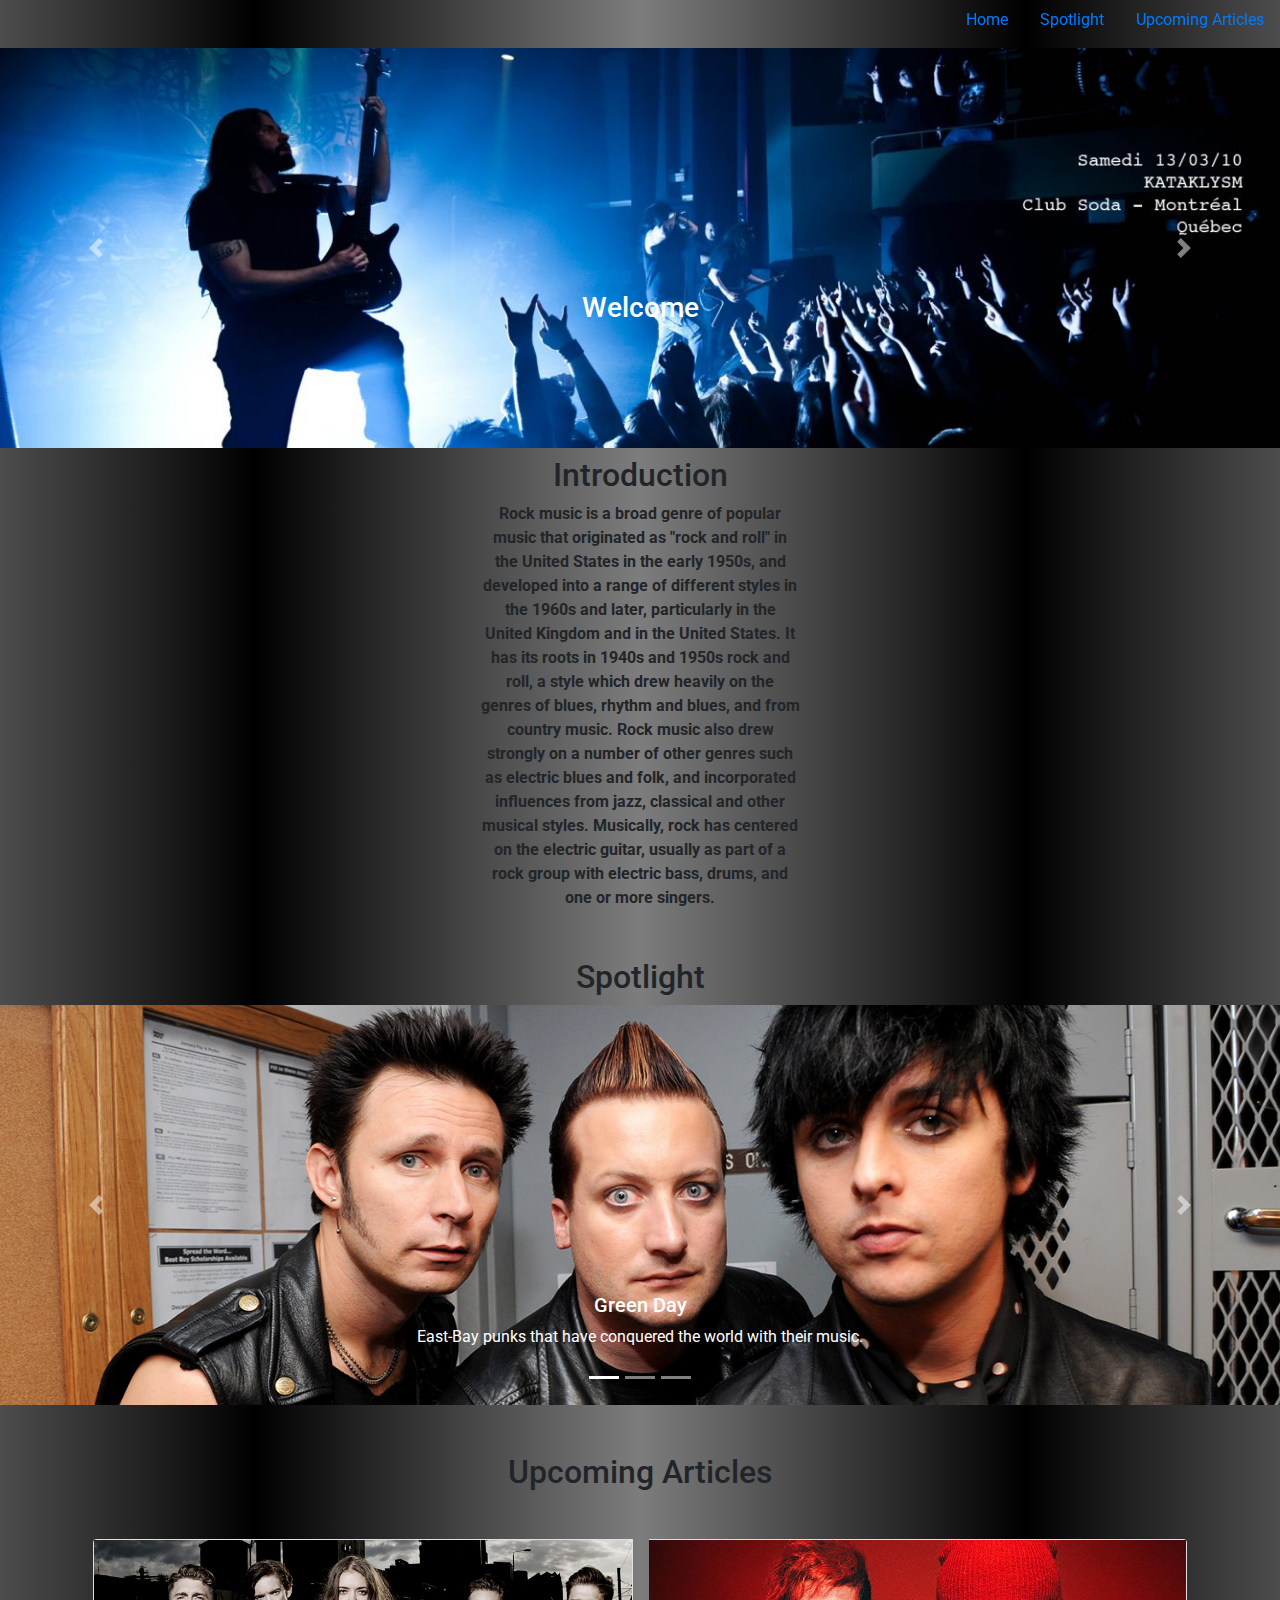
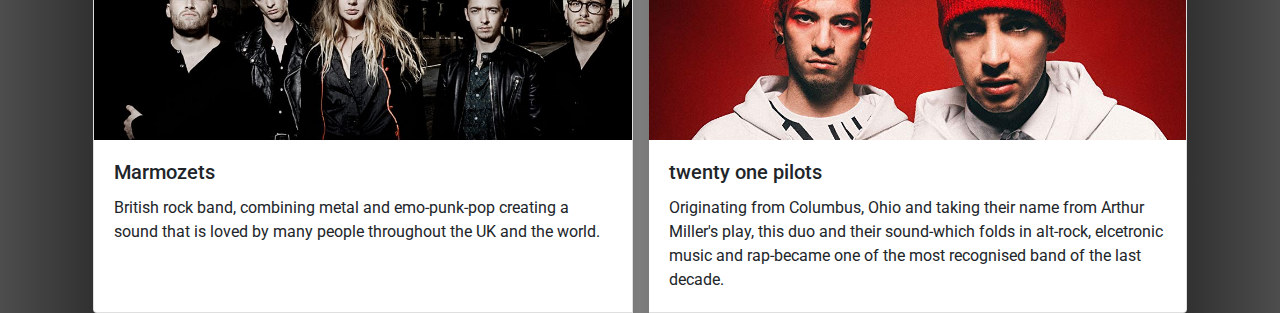
<file: index.html>
<!DOCTYPE html>
<html lang="en">

<head>
    <meta charset="UTF-8">
    <title>Music</title>
    <link rel="stylesheet" href="https://stackpath.bootstrapcdn.com/bootstrap/4.3.1/css/bootstrap.min.css" integrity="sha384-ggOyR0iXCbMQv3Xipma34MD+dH/1fQ784/j6cY/iJTQUOhcWr7x9JvoRxT2MZw1T" crossorigin="anonymous">
    <link rel="stylesheet" href="style.css">
</head>

<body class="body_Main">
    <nav>
        <ul class="nav justify-content-end fixed-top">
            <li class="nav-item"> <a class="nav-link active" href="#carouselExampleFade">Home</a> </li>
            <li class="nav-item"> <a class="nav-link" href="#Spotlight">Spotlight</a> </li>
            <li class="nav-item"> <a class="nav-link" href="#Other">Upcoming Articles</a> </li>
        </ul>
    </nav>
    <div id="carouselExampleFade" class="carousel slide carousel-fade mt-5" data-ride="carousel">
        <div class="carousel-inner">
            <div class="carousel-item active pic_top1">
                <div class="carousel-caption d-none d-md-block">
                    <h3 class="h3">Welcome</h3>
                </div>
            </div>
            <div class="carousel-item pic_top2">
                <div class="carousel-caption d-none d-md-block">
                    <h3 class="h3">Welcome</h3>
                </div>
            </div>
            <div class="carousel-item pic_top3">
                <div class="carousel-caption d-none d-md-block">
                    <h3 class="h3">Welcome</h3>
                </div>
            </div>
        </div>
        <a class="carousel-control-prev" href="#carouselExampleFade" role="button" data-slide="prev"> <span class="carousel-control-prev-icon" aria-hidden="true"></span> <span class="sr-only">Previous</span> </a>
        <a class="carousel-control-next" href="#carouselExampleFade" role="button" data-slide="next"> <span class="carousel-control-next-icon" aria-hidden="true"></span> <span class="sr-only">Next</span> </a>
    </div>
    <h2 class="text-center mt-2">Introduction</h2>
    <article>
        <p class="intro"> Rock music is a broad genre of popular music that originated as "rock and roll" in the United States in the early 1950s, and developed into a range of different styles in the 1960s and later, particularly in the United Kingdom and in the United States. It has its roots in 1940s and 1950s rock and roll, a style which drew heavily on the genres of blues, rhythm and blues, and from country music. Rock music also drew strongly on a number of other genres such as electric blues and folk, and incorporated influences from jazz, classical and other musical styles. Musically, rock has centered on the electric guitar, usually as part of a rock group with electric bass, drums, and one or more singers. </p>
    </article>
    <h2 id="Spotlight" class="text-center mt-5">Spotlight</h2>
    <div class="bd-example">
        <div id="carouselExampleCaptions" class="carousel slide" data-ride="carousel">
            <ol class="carousel-indicators">
                <li data-target="#carouselExampleCaptions" data-slide-to="0" class="active"></li>
                <li data-target="#carouselExampleCaptions" data-slide-to="1"></li>
                <li data-target="#carouselExampleCaptions" data-slide-to="2"></li>
            </ol>
            <div class="carousel-inner">
                <div class="carousel-item active GD_poster">
                    <div class="carousel-caption d-none d-md-block">
                        <h5><a class="text" href="GreenDay.html">Green Day</a></h5>
                        <p><a class="text" href="GreenDay.html">East-Bay punks that have conquered the world with their music.</a></p>
                    </div>
                </div>
                <div class="carousel-item bmth_poster">
                    <div class="carousel-caption d-none d-md-block">
                        <h5><a class="text" href="BMTH.html">Bring Me The Horizon </a></h5>
                        <p><a class="text" href="BMTH.html">British hard rock enthusiasts.</a></p>
                    </div>
                </div>
                <div class="carousel-item HU_poster">
                    <div class="carousel-caption d-none d-md-block">
                        <h5><a class="text" href="HU.html">Hollywood Undead </a></h5>
                        <p> <a class="text" href="HU.html">6 masked Californian men creating top-tier rap-rock music. </a></p>
                    </div>
                </div>
            </div>
            <a class="carousel-control-prev" href="#carouselExampleCaptions" role="button" data-slide="prev"> <span class="carousel-control-prev-icon" aria-hidden="true"></span> <span class="sr-only">Previous</span> </a>
            <a class="carousel-control-next" href="#carouselExampleCaptions" role="button" data-slide="next"> <span class="carousel-control-next-icon" aria-hidden="true"></span> <span class="sr-only">Next</span> </a>
        </div>
    </div>
    <h2 class="text-center mt-5">Upcoming Articles</h2>
    <div id="Other" class="container mt-5">
        <div class="card-group">
            <div class="card mx-2">
                <div class="card_pic1"></div>
                <div class="card-body">
                    <h5 class="card-title">Marmozets</h5>
                    <p class="card-text">British rock band, combining metal and emo-punk-pop creating a sound that is loved by many people throughout the UK and the world.</p>
                </div>
            </div>
            <div class="card mx-2">
                <div class="card_pic2"></div>
                <div class="card-body">
                    <h5 class="card-title">twenty one pilots</h5>
                    <p class="card-text">Originating from Columbus, Ohio and taking their name from Arthur Miller's play, this duo and their sound-which folds in alt-rock, elcetronic music and rap-became one of the most recognised band of the last decade.</p>
                </div>
            </div>
        </div>
    </div>
    <script src="https://code.jquery.com/jquery-3.2.1.slim.min.js" integrity="sha384-KJ3o2DKtIkvYIK3UENzmM7KCkRr/rE9/Qpg6aAZGJwFDMVNA/GpGFF93hXpG5KkN" crossorigin="anonymous"></script>
    <script src="https://cdnjs.cloudflare.com/ajax/libs/popper.js/1.12.9/umd/popper.min.js" integrity="sha384-ApNbgh9B+Y1QKtv3Rn7W3mgPxhU9K/ScQsAP7hUibX39j7fakFPskvXusvfa0b4Q" crossorigin="anonymous"></script>
    <script src="https://maxcdn.bootstrapcdn.com/bootstrap/4.0.0/js/bootstrap.min.js" integrity="sha384-JZR6Spejh4U02d8jOt6vLEHfe/JQGiRRSQQxSfFWpi1MquVdAyjUar5+76PVCmYl" crossorigin="anonymous"></script>
</body>

</html>
</file>
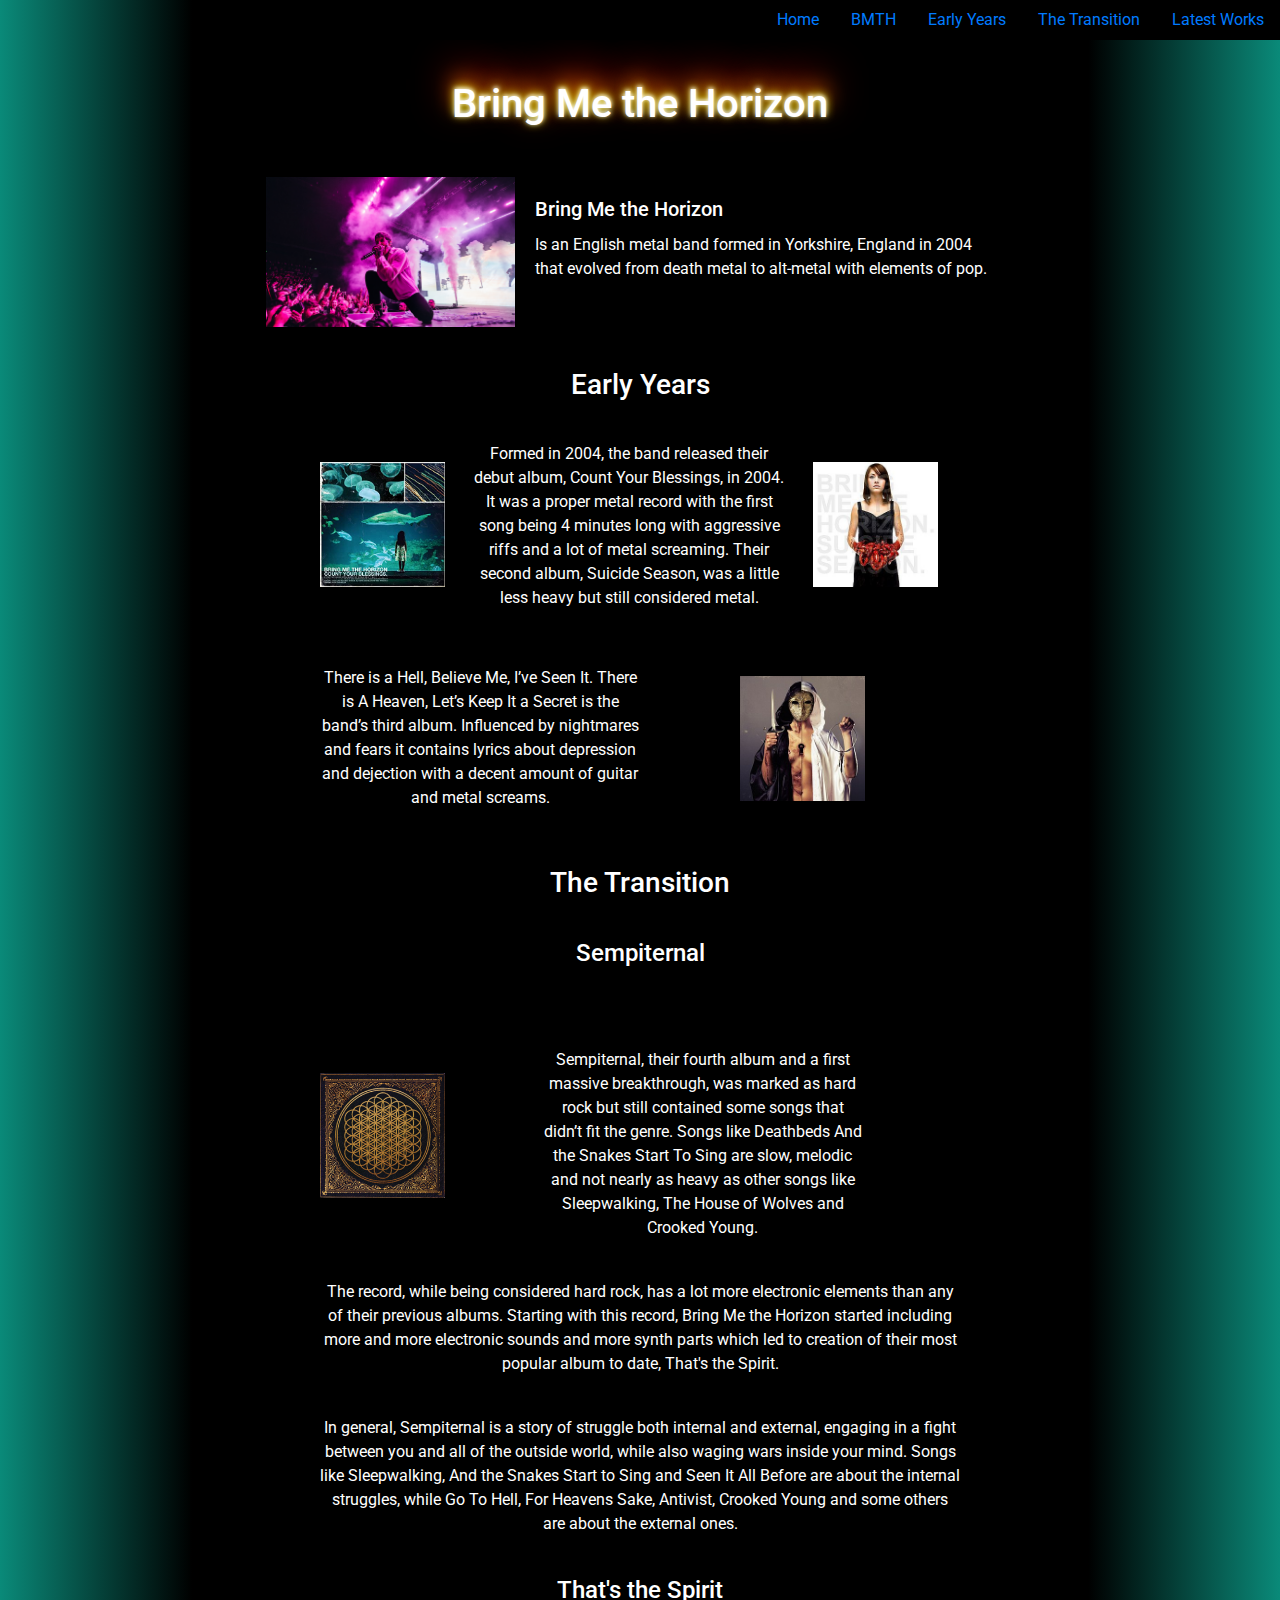
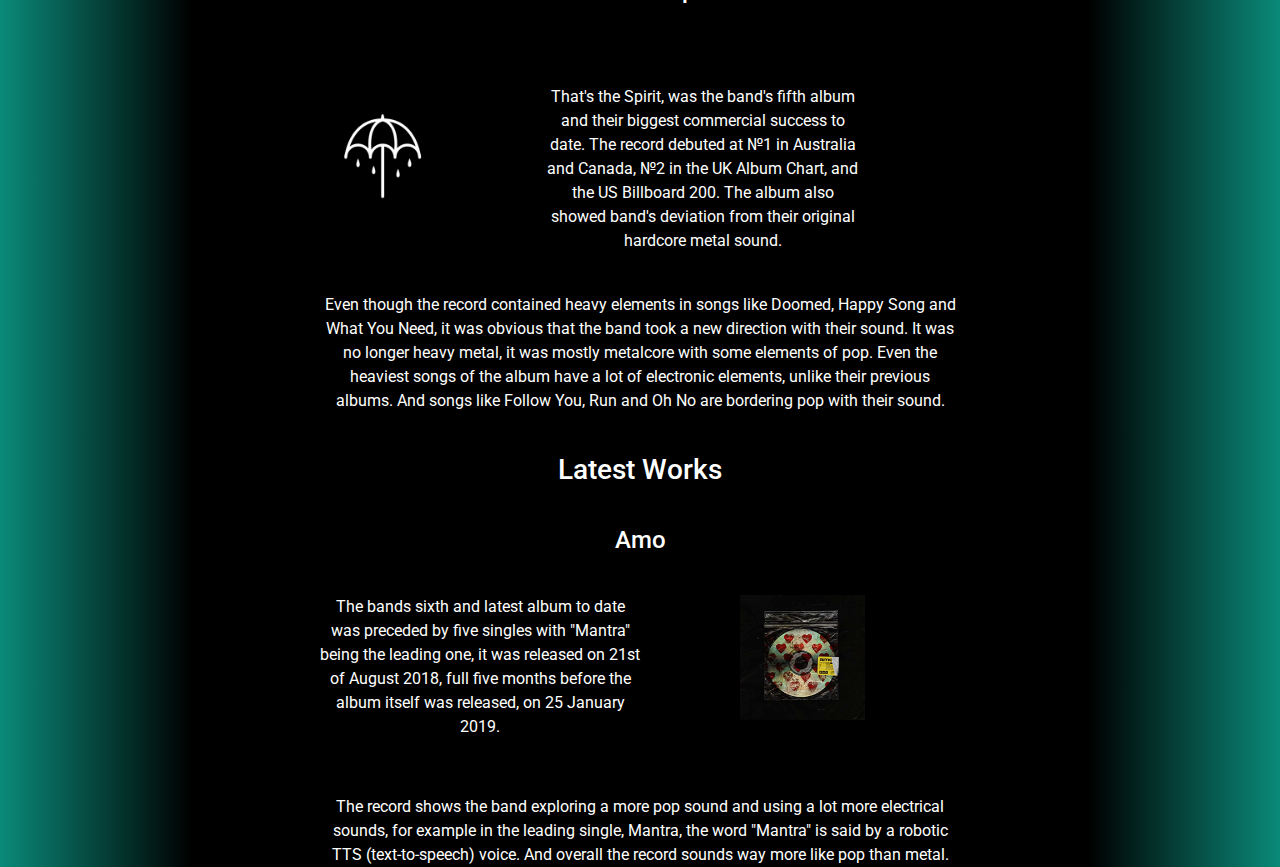
<file: BMTH.html>
<!DOCTYPE html>
<html lang="en">

<head>
    <meta charset="UTF-8">
    <title>Bring Me the Horizon</title>
    <link rel="stylesheet" href="https://stackpath.bootstrapcdn.com/bootstrap/4.3.1/css/bootstrap.min.css" integrity="sha384-ggOyR0iXCbMQv3Xipma34MD+dH/1fQ784/j6cY/iJTQUOhcWr7x9JvoRxT2MZw1T" crossorigin="anonymous">
    <link rel="stylesheet" href="style.css">
</head>

<body class="body_bmth">
    <nav class="nav_bmth fixed-top">
        <ul class="nav justify-content-end">
            <li class="nav-item"> <a class="nav-link active" href="index.html">Home</a> </li>
            <li class="nav-item"> <a class="nav-link" href="#BMTH">BMTH</a> </li>
            <li class="nav-item"> <a class="nav-link" href="#Early">Early Years</a> </li>
            <li class="nav-item"> <a class="nav-link" href="#Transition">The Transition</a> </li>
            <li class="nav-item"> <a class="nav-link" href="#Latest">Latest Works</a> </li>
        </ul>
    </nav>
    <h1 id="BMTH" class="bmth_art bmth_text bmth_title">Bring Me the Horizon</h1>
    <div class="mt-5 mx-auto card mb-3" style="max-width: 750px; background-color: black;">
        <div class="row no-gutters">
            <div class="col-md-4">
                <div id="carouselExampleSlidesOnly" class="carousel slide carousel-fade" data-ride="carousel">
                    <div class="carousel-inner">
                        <div class="carousel-item active bmth_pic1"> </div>
                        <div class="carousel-item bmth_pic2"> </div>
                        <div class="carousel-item bmth_pic3"> </div>
                    </div>
                </div>
            </div>
            <div class="col-md-8">
                <div class="card-body">
                    <h5 class="card-title bmth_text">Bring Me the Horizon</h5>
                    <p class="card-text bmth_text">Is an English metal band formed in Yorkshire, England in 2004 that evolved from death metal to alt-metal with elements of pop.</p>
                </div>
            </div>
        </div>
    </div>
    <article class="bmth_text">
        <h3 id="Early" class="bmth_art">Early Years</h3>
        <div class="bmth_art d-flex flex-row mx-auto">
            <div class="bmth_Count mr-4"></div>
            <p class="bmth_art_text">Formed in 2004, the band released their debut album, Count Your Blessings, in 2004. It was a proper metal record with the first song being 4 minutes long with aggressive riffs and a lot of metal screaming.
                Their second album, Suicide Season, was a little less heavy but still considered metal.
            </p>
            <div class="bmth_Suicide ml-4"></div>
        </div>
        <div class="d-flex bmth_art flex-row mx-auto">

            <p class="bmth_art_text">There is a Hell, Believe Me, I’ve Seen It. There is A Heaven, Let’s Keep It a Secret is the band’s third album. Influenced by nightmares and fears it contains lyrics about depression and dejection with a decent amount of guitar and metal screams.</p>
            <div class="bmth_There"></div>
        </div>
        <h3 id="Transition" class="bmth_art">The Transition</h3>
        <h4 class="bmth_art">Sempiternal</h4>
        <div class="bmth_art d-flex flex-row mx-auto">
            <div class="bmth_Sempiternal"></div>
            <p class="bmth_art">Sempiternal, their fourth album and a first massive breakthrough, was marked as hard rock but still contained some songs that didn’t fit the genre. Songs like Deathbeds And the Snakes Start To Sing are slow, melodic and not nearly as heavy as other songs like Sleepwalking, The House of Wolves and Crooked Young. </p>
        </div>
        <p class="bmth_art">
            The record, while being considered hard rock, has a lot more electronic elements than any of their previous albums. Starting with this record, Bring Me the Horizon started including more and more electronic sounds and more synth parts which led to creation of their most popular album to date, That's the Spirit.
        </p>
        <p class="bmth_art">In general, Sempiternal is a story of struggle both internal and external, engaging in a fight between you and all of the outside world, while also waging wars inside your mind. Songs like Sleepwalking, And the Snakes Start to Sing and Seen It All Before are about the internal struggles, while Go To Hell, For Heavens Sake, Antivist, Crooked Young and some others are about the external ones.</p>
        <h4 class="bmth_art">That's the Spirit</h4>
        <div class="bmth_art d-flex flex-row mx-auto">
            <div class="bmth_That"></div>
            <p class="bmth_art">That's the Spirit, was the band's fifth album and their biggest commercial success to date. The record debuted at №1 in Australia and Canada, №2 in the UK Album Chart, and the US Billboard 200. The album also showed band's deviation from their original hardcore metal sound.</p>
        </div>
        <p class="bmth_art">Even though the record contained heavy elements in songs like Doomed, Happy Song and What You Need, it was obvious that the band took a new direction with their sound. It was no longer heavy metal, it was mostly metalcore with some elements of pop. Even the heaviest songs of the album have a lot of electronic elements, unlike their previous albums. And songs like Follow You, Run and Oh No are bordering pop with their sound.</p>
        <h3 id="Latest" class="bmth_art">Latest Works</h3>
        <h4 class="bmth_art">Amo</h4>
        <div class="bmth_art d-flex flex-row mx-auto">
            <p class="bmth_art_text">The bands sixth and latest album to date was preceded by five singles with "Mantra" being the leading one, it was released on 21st of August 2018, full five months before the album itself was released, on 25 January 2019.</p>
            <div class="bmth_Amo"></div>
        </div>
        <p class="bmth_art">The record shows the band exploring a more pop sound and using a lot more electrical sounds, for example in the leading single, Mantra, the word "Mantra" is said by a robotic TTS (text-to-speech) voice. And overall the record sounds way more like pop than metal.</p>
    </article>
    <script src="https://code.jquery.com/jquery-3.2.1.slim.min.js" integrity="sha384-KJ3o2DKtIkvYIK3UENzmM7KCkRr/rE9/Qpg6aAZGJwFDMVNA/GpGFF93hXpG5KkN" crossorigin="anonymous"></script>
    <script src="https://cdnjs.cloudflare.com/ajax/libs/popper.js/1.12.9/umd/popper.min.js" integrity="sha384-ApNbgh9B+Y1QKtv3Rn7W3mgPxhU9K/ScQsAP7hUibX39j7fakFPskvXusvfa0b4Q" crossorigin="anonymous"></script>
    <script src="https://maxcdn.bootstrapcdn.com/bootstrap/4.0.0/js/bootstrap.min.js" integrity="sha384-JZR6Spejh4U02d8jOt6vLEHfe/JQGiRRSQQxSfFWpi1MquVdAyjUar5+76PVCmYl" crossorigin="anonymous"></script>
</body>

</html>
</file>
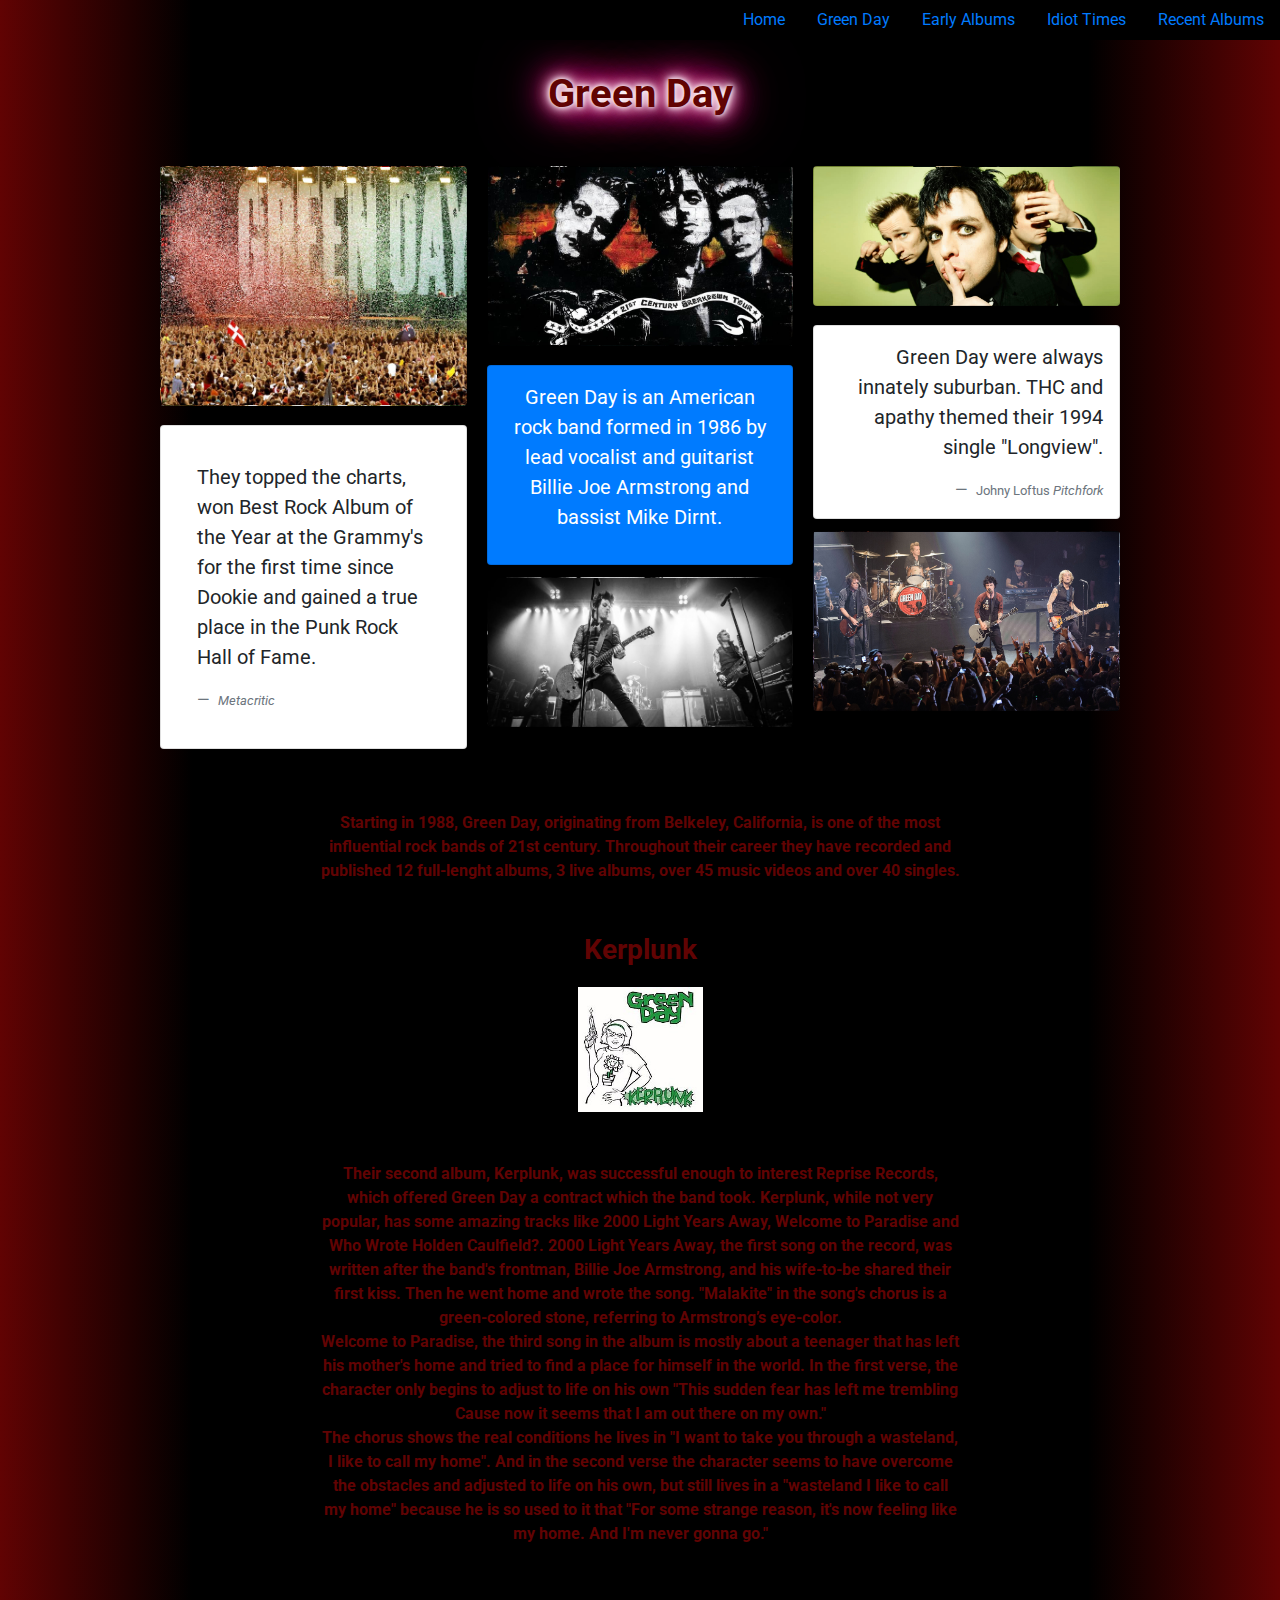
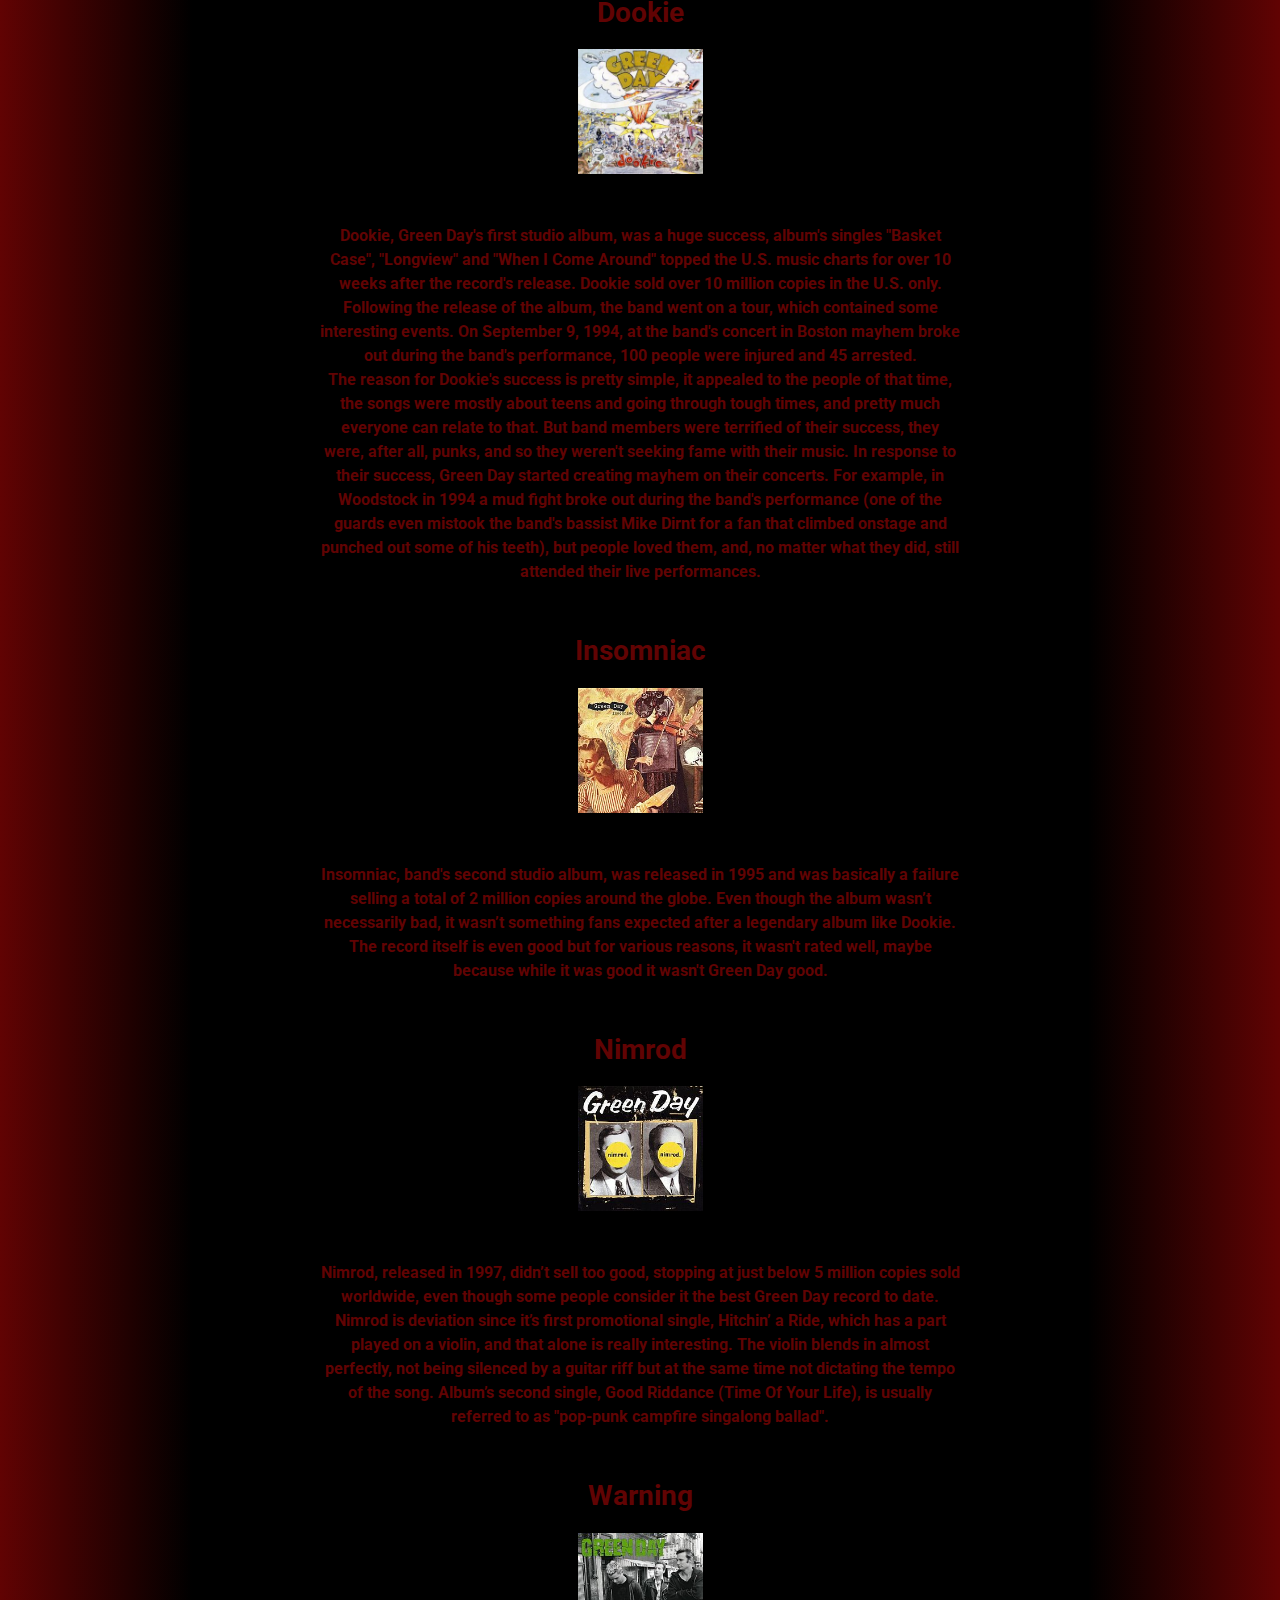
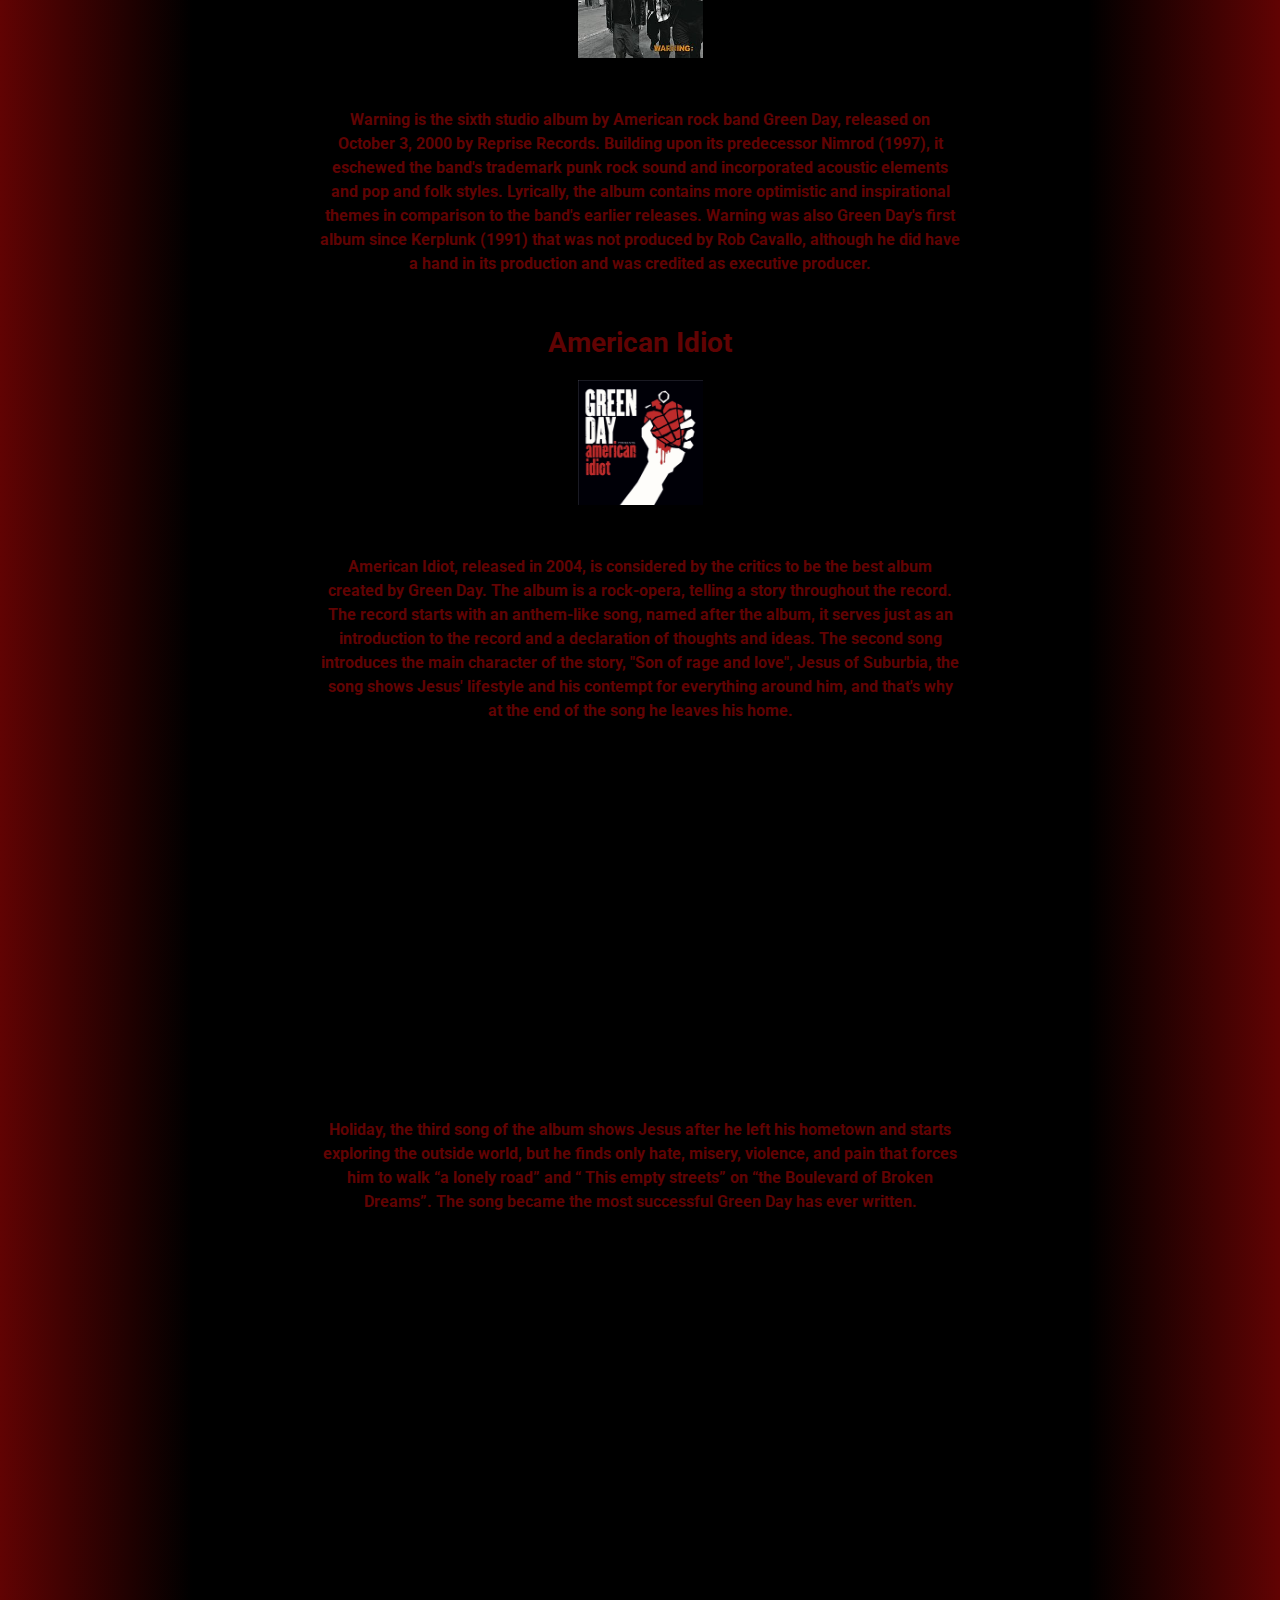
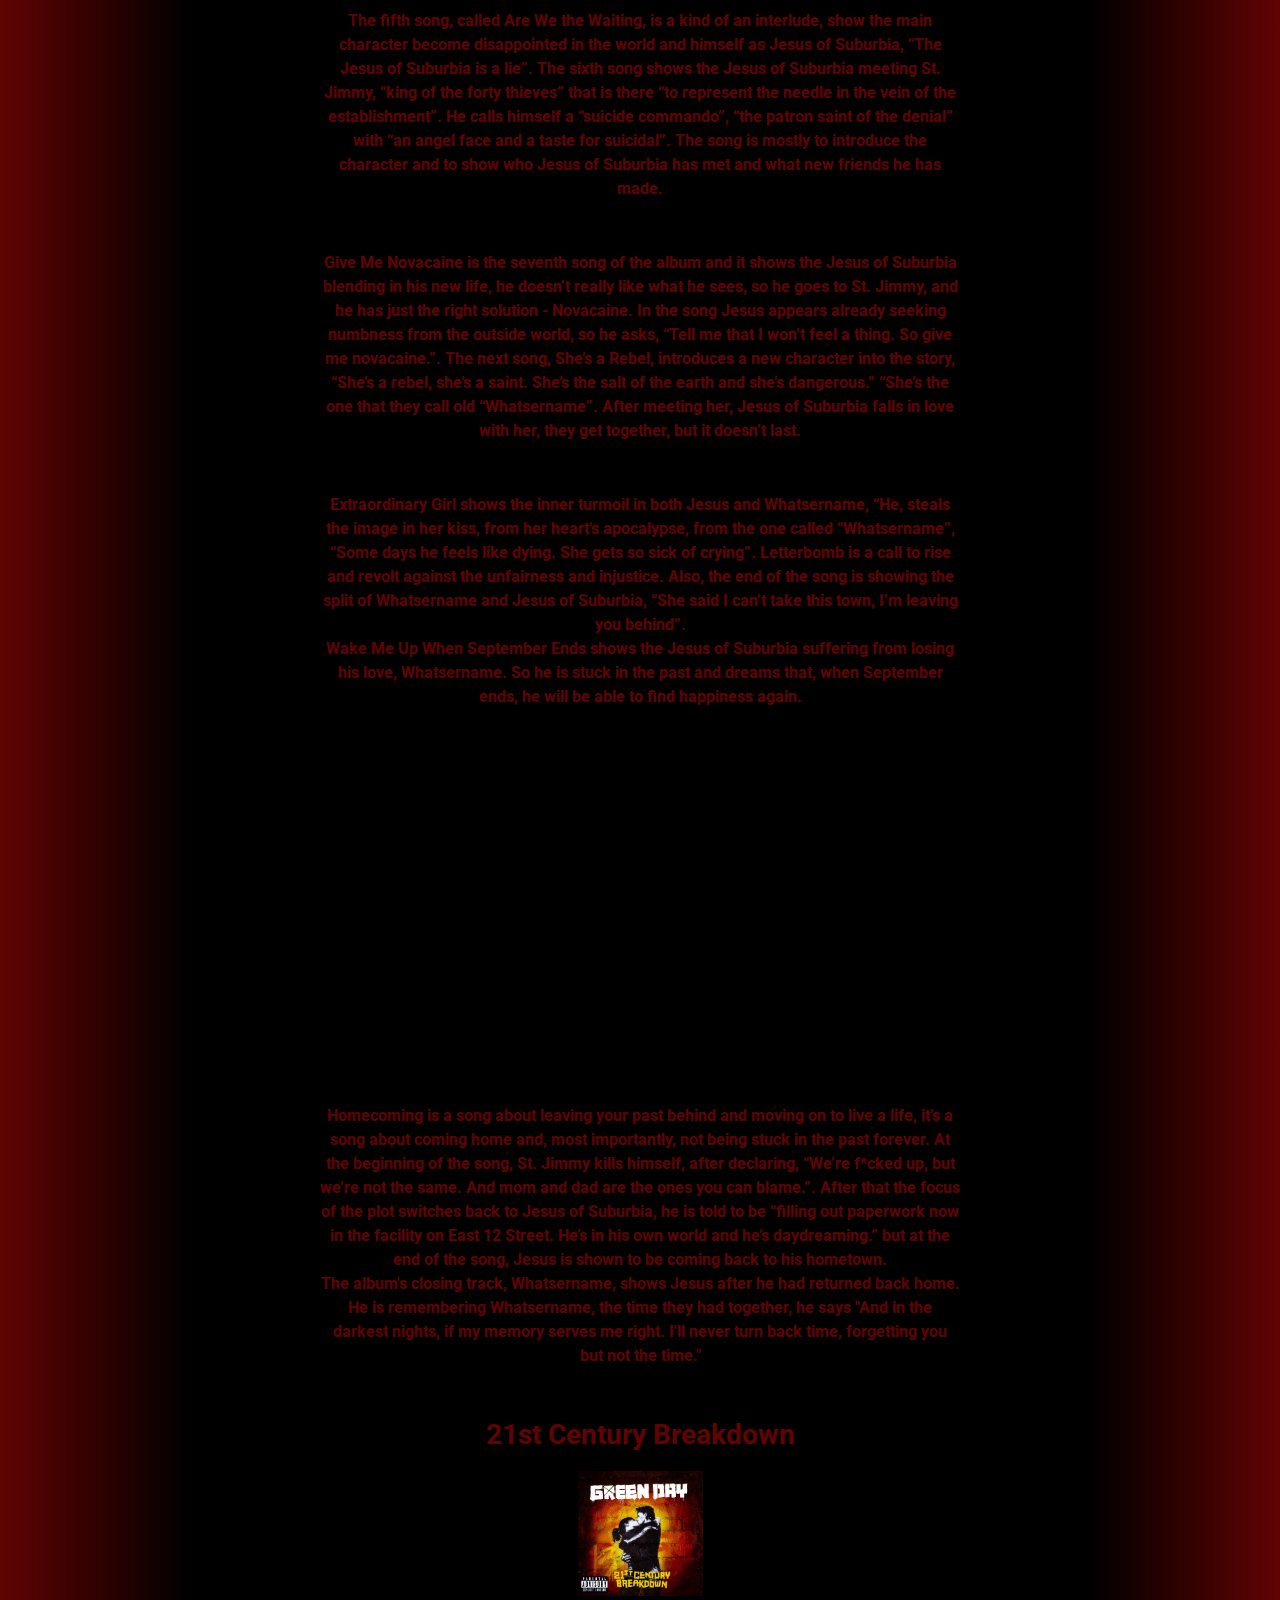
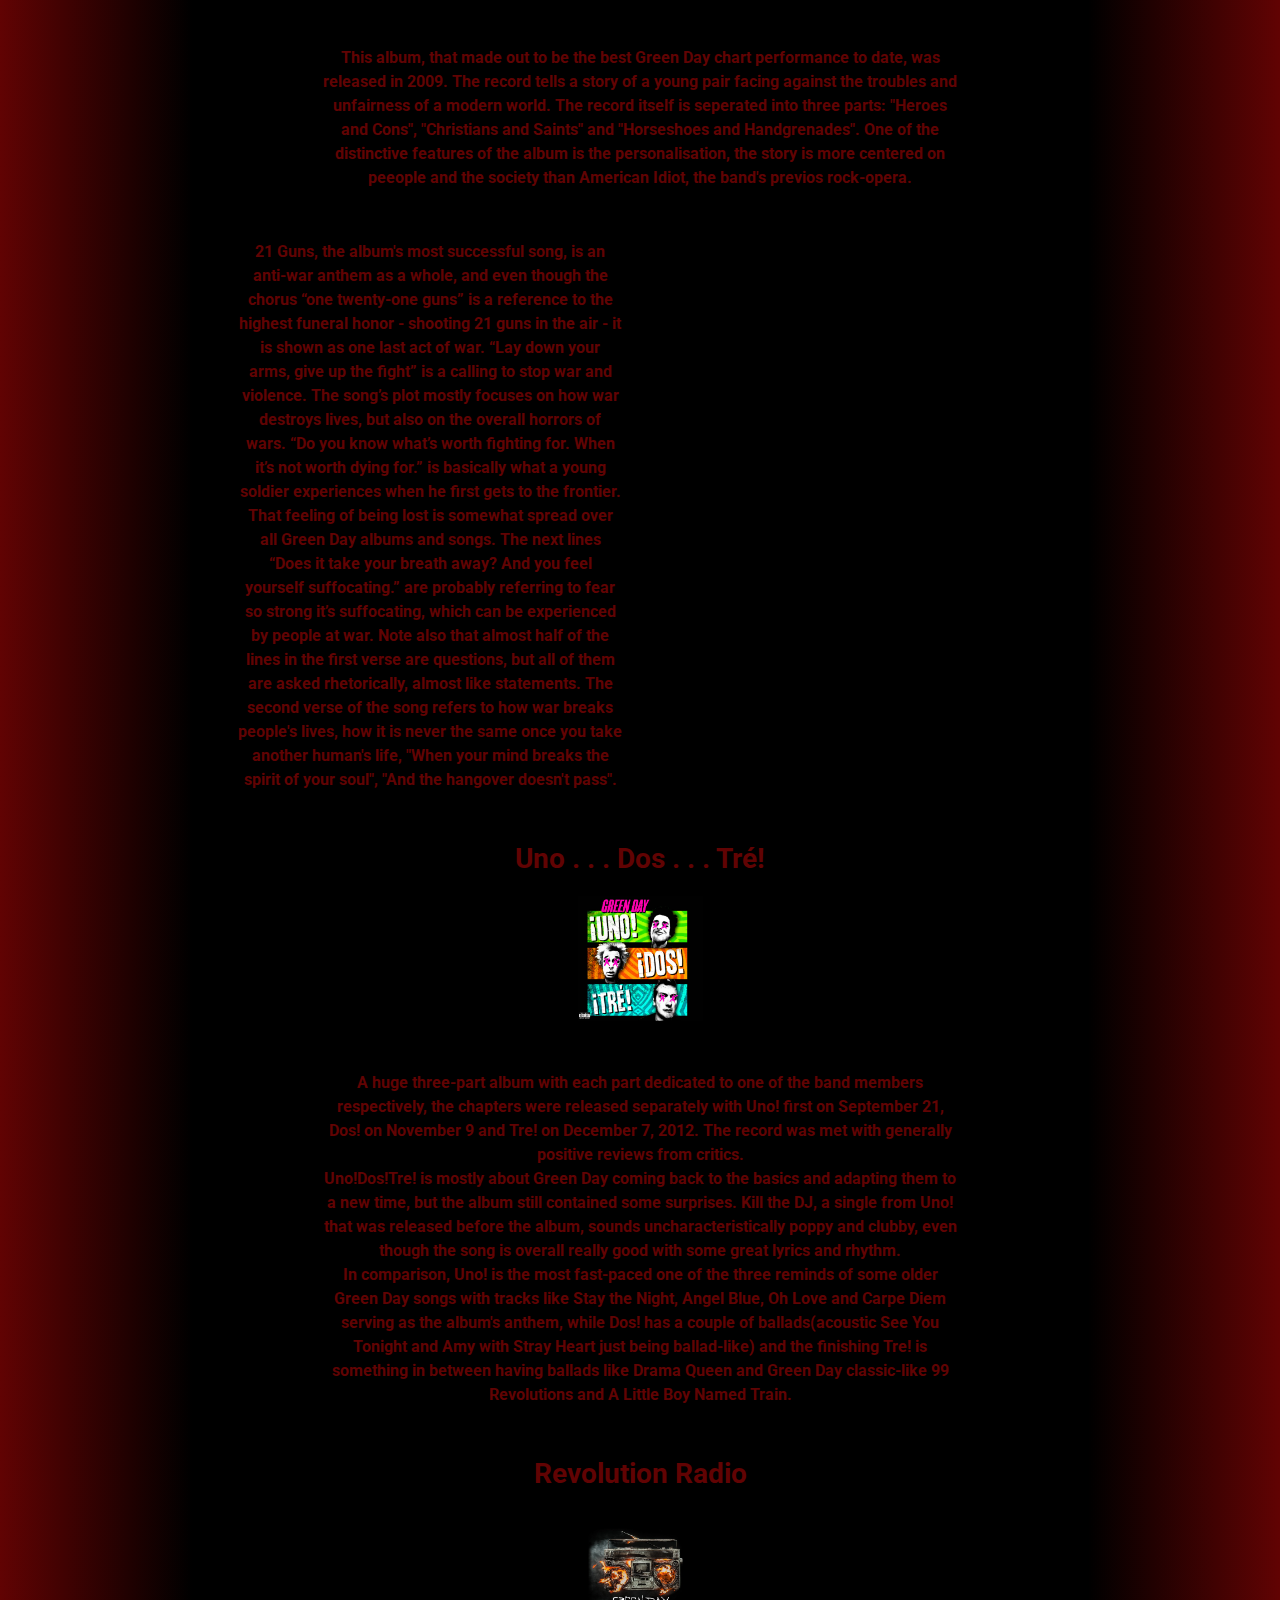
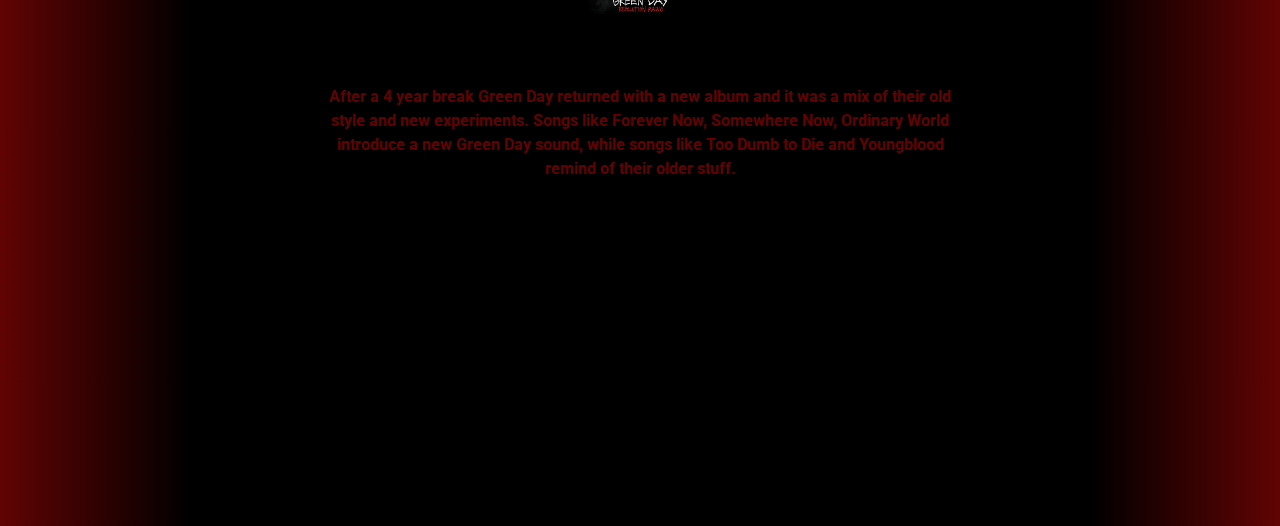
<file: GreenDay.html>
<!DOCTYPE html>
<html lang="en">

<head>
    <meta charset="UTF-8">
    <title>Green Day</title>
    <link rel="stylesheet" href="https://stackpath.bootstrapcdn.com/bootstrap/4.3.1/css/bootstrap.min.css" integrity="sha384-ggOyR0iXCbMQv3Xipma34MD+dH/1fQ784/j6cY/iJTQUOhcWr7x9JvoRxT2MZw1T" crossorigin="anonymous">
    <link rel="stylesheet" href="style.css">
</head>

<body class="body_GD">
    <nav class="nav_GD fixed-top">
        <ul class="nav justify-content-end">
            <li class="nav-item"> <a class="nav-link active" href="index.html">Home</a> </li>
            <li class="nav-item"> <a class="nav-link active" href="#GD_top">Green Day</a> </li>
            <li class="nav-item"> <a class="nav-link" href="#GD_early">Early Albums</a> </li>
            <li class="nav-item"> <a class="nav-link" href="#GD_Idiot">Idiot Times</a> </li>
            <li class="nav-item"> <a class="nav-link" href="#GD_Recent">Recent Albums</a> </li>
        </ul>
    </nav>
    <h1 id="GD_top" class="GD_text GD_title">Green Day</h1>
    <div class="card-columns w-75 mx-auto mt-5">
        <div class="card GD_pic2">
            <div class="card-body"> </div>
        </div>
        <div class="card p-3">
            <blockquote class="blockquote mb-0 card-body">
                <p>They topped the charts, won Best Rock Album of the Year at the Grammy's for the first time since Dookie and gained a true place in the Punk Rock Hall of Fame.</p>
                <footer class="blockquote-footer"> <small class="text-muted">
                        <cite title="Source Title">Metacritic</cite>
                    </small> </footer>
            </blockquote>
        </div>
        <div class="card GD_pic3">
            <div class="card-body"> </div>
        </div>
        <div class="card bg-primary text-white text-center p-3">
            <blockquote class="blockquote mb-0">
                <p>Green Day is an American rock band formed in 1986 by lead vocalist and guitarist Billie Joe Armstrong and bassist Mike Dirnt.</p>
            </blockquote>
        </div>
        <div class="card text-center GD_pic5">
            <div class="card-body"> </div>
        </div>
        <div class="card GD_pic1"> </div>
        <div class="card p-3 text-right">
            <blockquote class="blockquote mb-0">
                <p>Green Day were always innately suburban. THC and apathy themed their 1994 single "Longview".</p>
                <footer class="blockquote-footer"> <small class="text-muted">
                        Johny Loftus <cite title="Source Title">Pitchfork</cite>
                    </small> </footer>
            </blockquote>
        </div>
        <div class="card GD_pic4">
            <div class="card-body"> </div>
        </div>
    </div>
    <article class="GD_article">
        <p class="GD_text">Starting in 1988, Green Day, originating from Belkeley, California, is one of the most influential rock bands of 21st century. Throughout their career they have recorded and published 12 full-lenght albums, 3 live albums, over 45 music videos and over 40 singles.</p>
        <h3 id="GD_early" class="GD_text">Kerplunk</h3>
        <aside>
            <div class="GD_Kerplunk"></div>
        </aside>
        <p class="GD_text">Their second album, Kerplunk, was successful enough to interest Reprise Records, which offered Green Day a contract which the band took. Kerplunk, while not very popular, has some amazing tracks like 2000 Light Years Away, Welcome to Paradise and Who Wrote Holden Caulfield?. 2000 Light Years Away, the first song on the record, was written after the band's frontman, Billie Joe Armstrong, and his wife-to-be shared their first kiss. Then he went home and wrote the song. "Malakite" in the song's chorus is a green-colored stone, referring to Armstrong’s eye-color.
            <br> Welcome to Paradise, the third song in the album is mostly about a teenager that has left his mother's home and tried to find a place for himself in the world. In the first verse, the character only begins to adjust to life on his own "This sudden fear has left me trembling Cause now it seems that I am out there on my own."
            <br> The chorus shows the real conditions he lives in "I want to take you through a wasteland, I like to call my home". And in the second verse the character seems to have overcome the obstacles and adjusted to life on his own, but still lives in a "wasteland I like to call my home" because he is so used to it that "For some strange reason, it's now feeling like my home. And I'm never gonna go." </p>
        <h3 class="GD_text">Dookie</h3>
        <div class="GD_Dookie"></div>
        <p class="GD_text">Dookie, Green Day's first studio album, was a huge success, album's singles "Basket Case", "Longview" and "When I Come Around" topped the U.S. music charts for over 10 weeks after the record's release. Dookie sold over 10 million copies in the U.S. only. Following the release of the album, the band went on a tour, which contained some interesting events. On September 9, 1994, at the band's concert in Boston mayhem broke out during the band's performance, 100 people were injured and 45 arrested.
            <br> The reason for Dookie's success is pretty simple, it appealed to the people of that time, the songs were mostly about teens and going through tough times, and pretty much everyone can relate to that. But band members were terrified of their success, they were, after all, punks, and so they weren't seeking fame with their music. In response to their success, Green Day started creating mayhem on their concerts. For example, in Woodstock in 1994 a mud fight broke out during the band's performance (one of the guards even mistook the band's bassist Mike Dirnt for a fan that climbed onstage and punched out some of his teeth), but people loved them, and, no matter what they did, still attended their live performances.</p>
        <h3 class="GD_text">Insomniac</h3>
        <div class="GD_Insomniac"></div>
        <p class="GD_text">Insomniac, band's second studio album, was released in 1995 and was basically a failure selling a total of 2 million copies around the globe. Even though the album wasn’t necessarily bad, it wasn’t something fans expected after a legendary album like Dookie. The record itself is even good but for various reasons, it wasn't rated well, maybe because while it was good it wasn't Green Day good.</p>
        <h3 class="GD_text">Nimrod</h3>
        <div class="GD_Nimrod"></div>
        <p class="GD_text"> Nimrod, released in 1997, didn’t sell too good, stopping at just below 5 million copies sold worldwide, even though some people consider it the best Green Day record to date.
            <br> Nimrod is deviation since it’s first promotional single, Hitchin’ a Ride, which has a part played on a violin, and that alone is really interesting. The violin blends in almost perfectly, not being silenced by a guitar riff but at the same time not dictating the tempo of the song. Album’s second single, Good Riddance (Time Of Your Life), is usually referred to as "pop-punk campfire singalong ballad". </p>
        <h3 class="GD_text">Warning</h3>
        <div class="GD_Warning"></div>
        <p class="GD_text">Warning is the sixth studio album by American rock band Green Day, released on October 3, 2000 by Reprise Records. Building upon its predecessor Nimrod (1997), it eschewed the band's trademark punk rock sound and incorporated acoustic elements and pop and folk styles. Lyrically, the album contains more optimistic and inspirational themes in comparison to the band's earlier releases. Warning was also Green Day's first album since Kerplunk (1991) that was not produced by Rob Cavallo, although he did have a hand in its production and was credited as executive producer.</p>
        <h3 id="GD_Idiot" class="GD_text">American Idiot</h3>
        <div class="GD_American_Idiot"></div>
        <p class="GD_text">American Idiot, released in 2004, is considered by the critics to be the best album created by Green Day. The album is a rock-opera, telling a story throughout the record.
            <br> The record starts with an anthem-like song, named after the album, it serves just as an introduction to the record and a declaration of thoughts and ideas. The second song introduces the main character of the story, "Son of rage and love", Jesus of Suburbia, the song shows Jesus' lifestyle and his contempt for everything around him, and that's why at the end of the song he leaves his home.</p>
        <div class="d-flex justify-content-center">
            <iframe class="guns" width="560" height="315" src="https://www.youtube.com/embed/FNKPYhXmzoE" frameborder="0" allow="accelerometer; autoplay; encrypted-media; gyroscope; picture-in-picture" allowfullscreen></iframe>
        </div>
        <p class="GD_text"> Holiday, the third song of the album shows Jesus after he left his hometown and starts exploring the outside world, but he finds only hate, misery, violence, and pain that forces him to walk “a lonely road” and “ This empty streets” on “the Boulevard of Broken Dreams”. The song became the most successful Green Day has ever written. </p>
        <div class="d-flex flex-lg-row flex-md-column justify-content-center mx-auto">
            <iframe class="guns" width="560" height="315" src="https://www.youtube.com/embed/A1OqtIqzScI" frameborder="0" allow="accelerometer; autoplay; encrypted-media; gyroscope; picture-in-picture" allowfullscreen></iframe>
            <iframe class="guns" width="560" height="315" src="https://www.youtube.com/embed/Soa3gO7tL-c" frameborder="0" allow="accelerometer; autoplay; encrypted-media; gyroscope; picture-in-picture" allowfullscreen></iframe>
        </div>
        <p class="GD_text"> The fifth song, called Are We the Waiting, is a kind of an interlude, show the main character become disappointed in the world and himself as Jesus of Suburbia, “The Jesus of Suburbia is a lie”. The sixth song shows the Jesus of Suburbia meeting St. Jimmy, “king of the forty thieves” that is there “to represent the needle in the vein of the establishment”. He calls himself a “suicide commando”, “the patron saint of the denial” with “an angel face and a taste for suicidal”. The song is mostly to introduce the character and to show who Jesus of Suburbia has met and what new friends he has made.</p>
        <p class="GD_text"> Give Me Novacaine is the seventh song of the album and it shows the Jesus of Suburbia blending in his new life, he doesn’t really like what he sees, so he goes to St. Jimmy, and he has just the right solution - Novacaine. In the song Jesus appears already seeking numbness from the outside world, so he asks, “Tell me that I won’t feel a thing. So give me novacaine.”. The next song, She’s a Rebel, introduces a new character into the story, “She’s a rebel, she’s a saint. She’s the salt of the earth and she’s dangerous.” “She’s the one that they call old “Whatsername”. After meeting her, Jesus of Suburbia falls in love with her, they get together, but it doesn’t last. </p>
        <p class="GD_text"> Extraordinary Girl shows the inner turmoil in both Jesus and Whatsername, “He, steals the image in her kiss, from her heart’s apocalypse, from the one called “Whatsername”, “Some days he feels like dying. She gets so sick of crying”. Letterbomb is a call to rise and revolt against the unfairness and injustice. Also, the end of the song is showing the split of Whatsername and Jesus of Suburbia, “She said I can’t take this town, I’m leaving you behind”.
            <br> Wake Me Up When September Ends shows the Jesus of Suburbia suffering from losing his love, Whatsername. So he is stuck in the past and dreams that, when September ends, he will be able to find happiness again.
            <br> </p>
        <div class="d-flex justify-content-center">
            <iframe class="guns" width="560" height="315" src="https://www.youtube.com/embed/NU9JoFKlaZ0" frameborder="0" allow="accelerometer; autoplay; encrypted-media; gyroscope; picture-in-picture" allowfullscreen></iframe>
        </div>
        <p class="GD_text"> Homecoming is a song about leaving your past behind and moving on to live a life, it’s a song about coming home and, most importantly, not being stuck in the past forever. At the beginning of the song, St. Jimmy kills himself, after declaring, “We’re f*cked up, but we’re not the same. And mom and dad are the ones you can blame.”. After that the focus of the plot switches back to Jesus of Suburbia, he is told to be “filling out paperwork now in the facility on East 12 Street. He’s in his own world and he’s daydreaming.” but at the end of the song, Jesus is shown to be coming back to his hometown.
            <br> The album's closing track, Whatsername, shows Jesus after he had returned back home. He is remembering Whatsername, the time they had together, he says "And in the darkest nights, if my memory serves me right. I'll never turn back time, forgetting you but not the time." </p>
        <h3 class="GD_text">21st Century Breakdown</h3>
        <div class="GD_21st_Cent_Break"></div>
        <p class="GD_text">This album, that made out to be the best Green Day chart performance to date, was released in 2009. The record tells a story of a young pair facing against the troubles and unfairness of a modern world. The record itself is seperated into three parts: "Heroes and Cons", "Christians and Saints" and "Horseshoes and Handgrenades". One of the distinctive features of the album is the personalisation, the story is more centered on peeople and the society than American Idiot, the band's previos rock-opera. </p>
        <div class="d-flex flex-lg-row flex-md-column justify-content-center mx-auto">
            <p class="GD_text_cont"> 21 Guns, the album's most successful song, is an anti-war anthem as a whole, and even though the chorus “one twenty-one guns” is a reference to the highest funeral honor - shooting 21 guns in the air - it is shown as one last act of war. “Lay down your arms, give up the fight” is a calling to stop war and violence. The song’s plot mostly focuses on how war destroys lives, but also on the overall horrors of wars. “Do you know what’s worth fighting for. When it’s not worth dying for.” is basically what a young soldier experiences when he first gets to the frontier. That feeling of being lost is somewhat spread over all Green Day albums and songs. The next lines “Does it take your breath away? And you feel yourself suffocating.” are probably referring to fear so strong it’s suffocating, which can be experienced by people at war. Note also that almost half of the lines in the first verse are questions, but all of them are asked rhetorically, almost like statements. The second verse of the song refers to how war breaks people's lives, how it is never the same once you take another human's life, "When your mind breaks the spirit of your soul", "And the hangover doesn't pass".</p>
            <iframe class="guns21" width="560" height="315" src="https://www.youtube.com/embed/r00ikilDxW4" frameborder="0" allow="accelerometer; autoplay; encrypted-media; gyroscope; picture-in-picture" allowfullscreen></iframe>
        </div>
        <h3 id="GD_Recent" class="GD_text">Uno . . . Dos . . . Tré!</h3>
        <div class="GD_Uno_Dos_Tre"></div>
        <p class="GD_text">A huge three-part album with each part dedicated to one of the band members respectively, the chapters were released separately with Uno! first on September 21, Dos! on November 9 and Tre! on December 7, 2012. The record was met with generally positive reviews from critics.
            <br> Uno!Dos!Tre! is mostly about Green Day coming back to the basics and adapting them to a new time, but the album still contained some surprises. Kill the DJ, a single from Uno! that was released before the album, sounds uncharacteristically poppy and clubby, even though the song is overall really good with some great lyrics and rhythm.
            <br> In comparison, Uno! is the most fast-paced one of the three reminds of some older Green Day songs with tracks like Stay the Night, Angel Blue, Oh Love and Carpe Diem serving as the album's anthem, while Dos! has a couple of ballads(acoustic See You Tonight and Amy with Stray Heart just being ballad-like) and the finishing Tre! is something in between having ballads like Drama Queen and Green Day classic-like 99 Revolutions and A Little Boy Named Train.</p>
        <h3 class="GD_text">Revolution Radio</h3>
        <div class="GD_Revolution_Radio"></div>
        <p class="GD_text">After a 4 year break Green Day returned with a new album and it was a mix of their old style and new experiments. Songs like Forever Now, Somewhere Now, Ordinary World introduce a new Green Day sound, while songs like Too Dumb to Die and Youngblood remind of their older stuff.</p>
        <div class="d-flex justify-content-center">
            <iframe class="guns" width="560" height="315" src="https://www.youtube.com/embed/wvu2-xQUNQI" frameborder="0" allow="accelerometer; autoplay; encrypted-media; gyroscope; picture-in-picture" allowfullscreen></iframe>
        </div>
    </article>
    <script src="https://code.jquery.com/jquery-3.2.1.slim.min.js" integrity="sha384-KJ3o2DKtIkvYIK3UENzmM7KCkRr/rE9/Qpg6aAZGJwFDMVNA/GpGFF93hXpG5KkN" crossorigin="anonymous"></script>
    <script src="https://cdnjs.cloudflare.com/ajax/libs/popper.js/1.12.9/umd/popper.min.js" integrity="sha384-ApNbgh9B+Y1QKtv3Rn7W3mgPxhU9K/ScQsAP7hUibX39j7fakFPskvXusvfa0b4Q" crossorigin="anonymous"></script>
    <script src="https://maxcdn.bootstrapcdn.com/bootstrap/4.0.0/js/bootstrap.min.js" integrity="sha384-JZR6Spejh4U02d8jOt6vLEHfe/JQGiRRSQQxSfFWpi1MquVdAyjUar5+76PVCmYl" crossorigin="anonymous"></script>
</body>

</html>
</file>
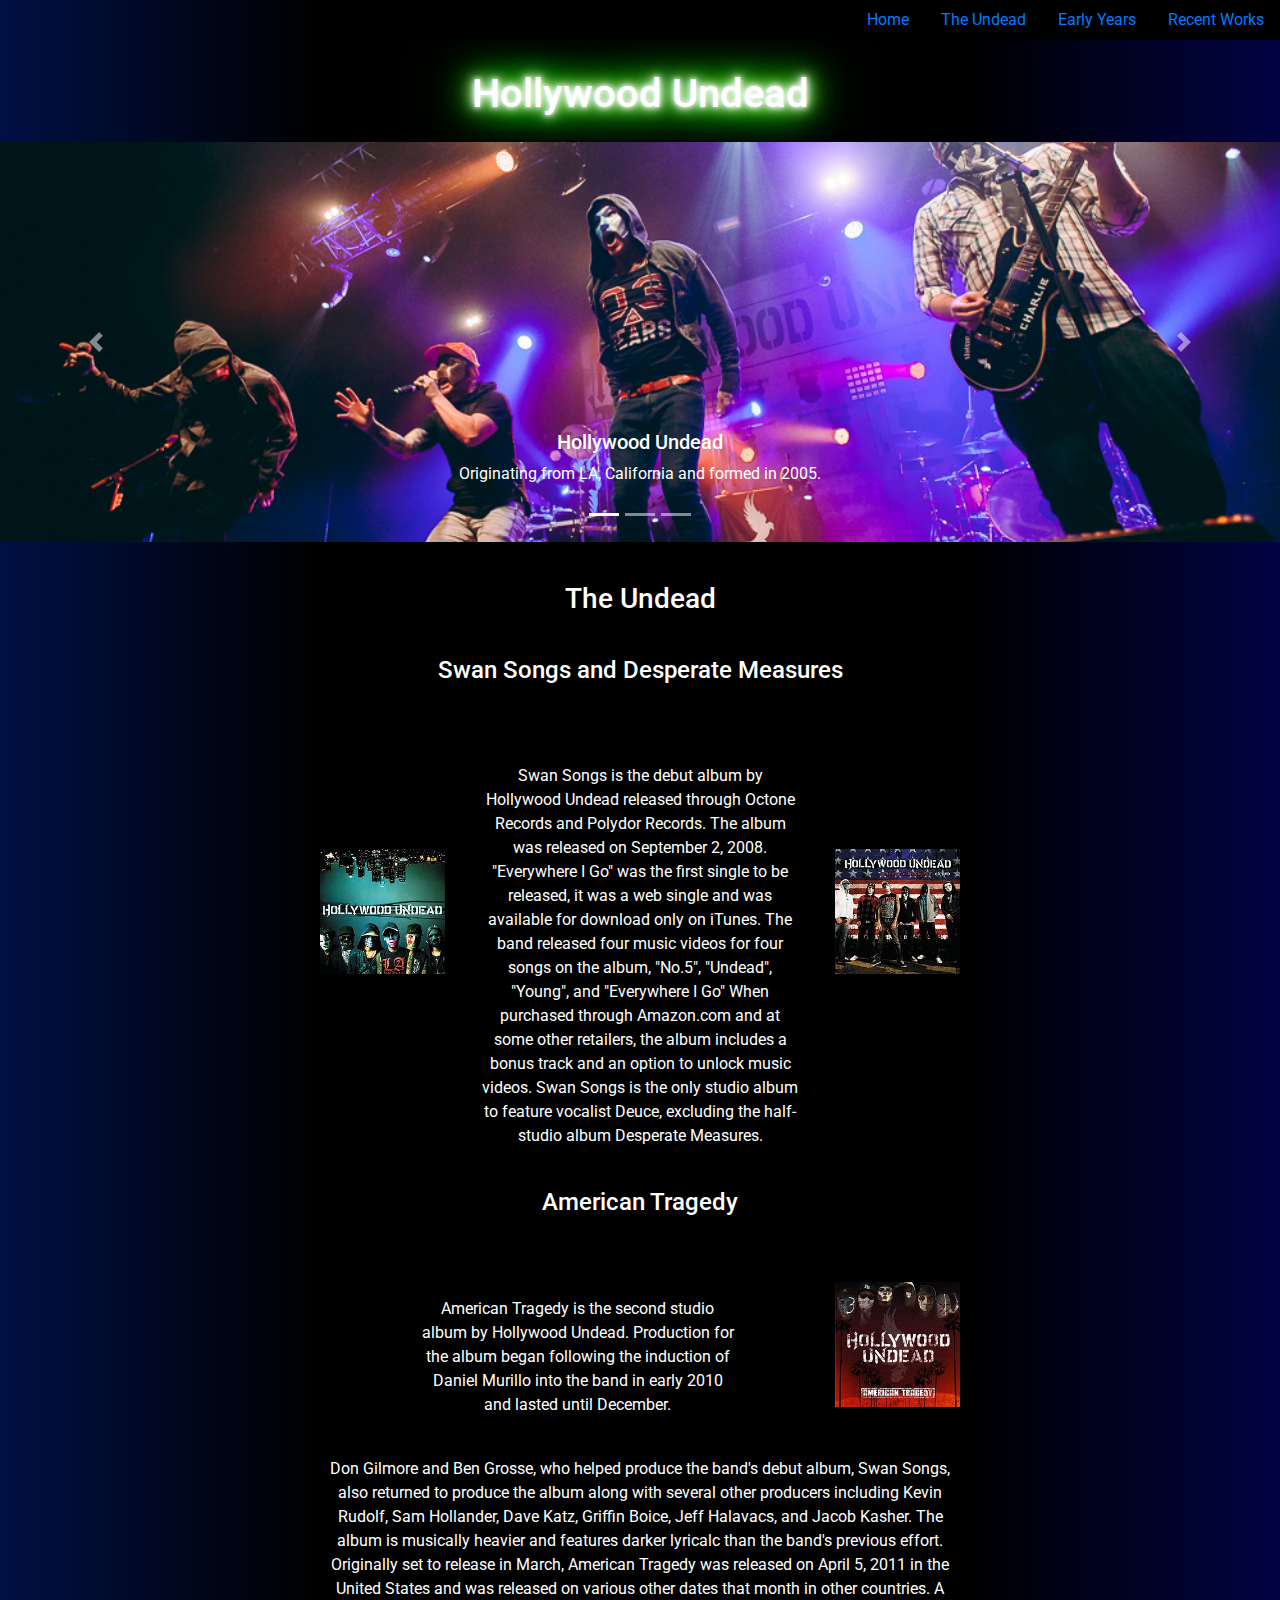
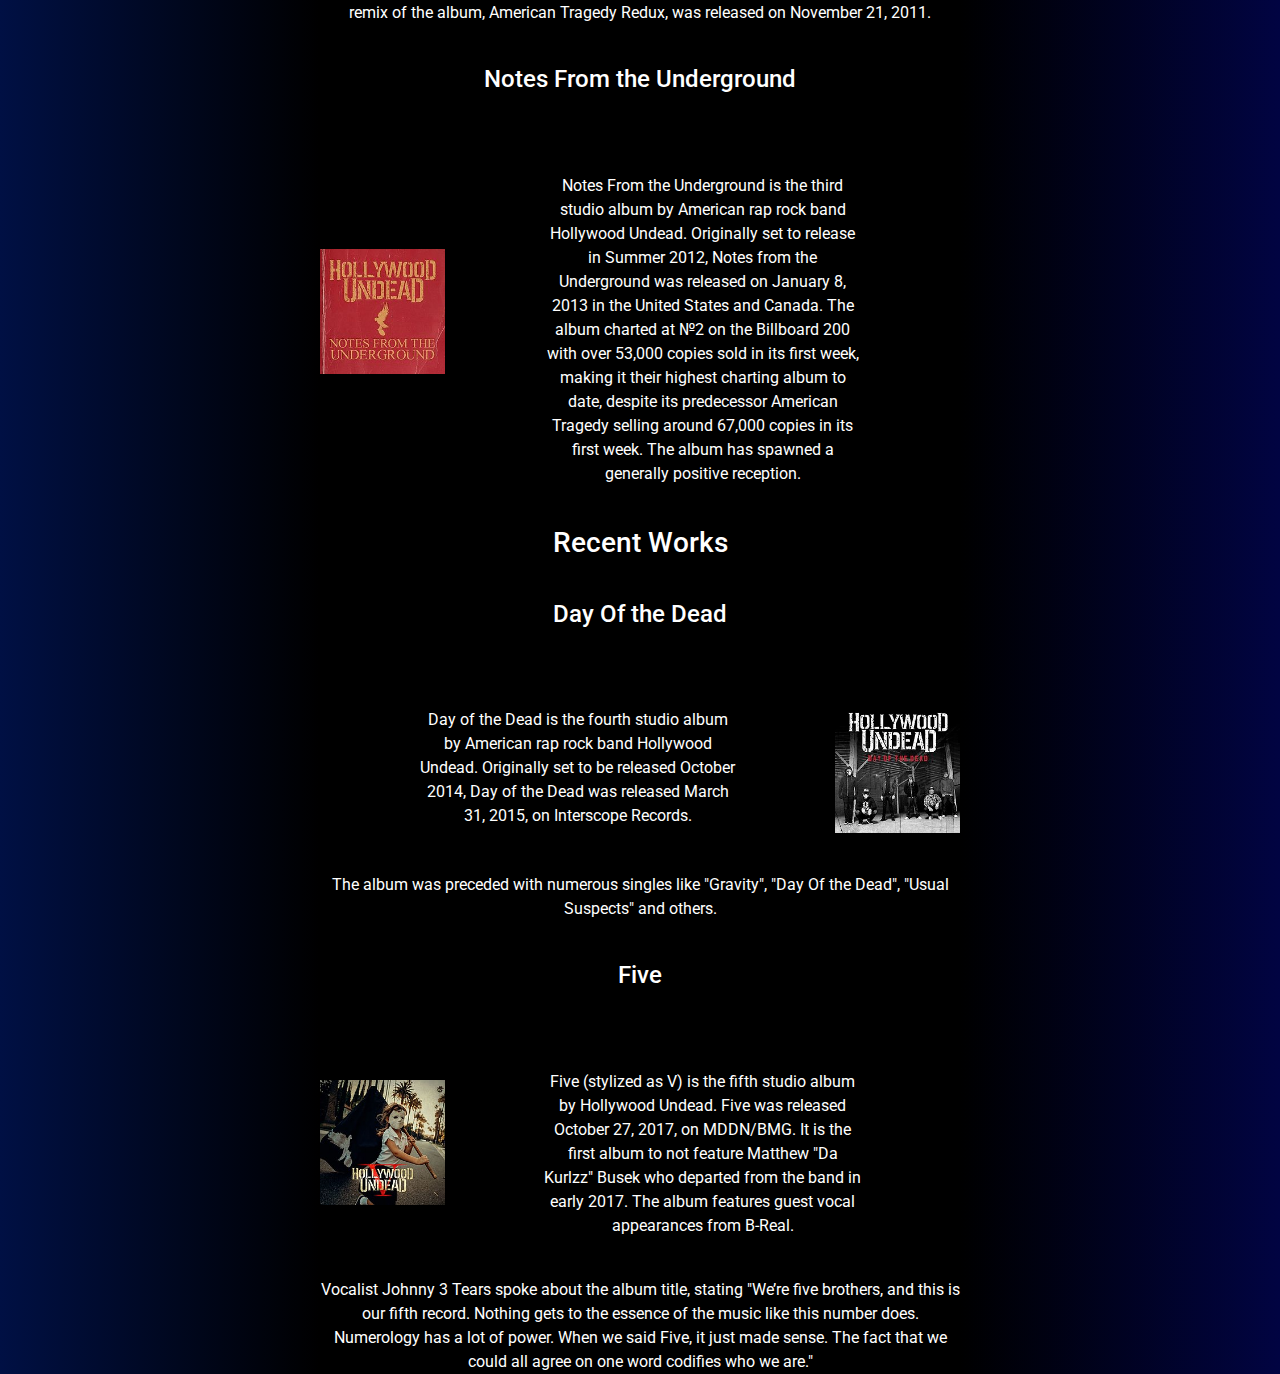
<file: HU.html>
<!DOCTYPE html>
<html lang="en">

<head>
    <meta charset="UTF-8">
    <title>Hollywood Undead</title>
    <link rel="stylesheet" href="https://stackpath.bootstrapcdn.com/bootstrap/4.3.1/css/bootstrap.min.css" integrity="sha384-ggOyR0iXCbMQv3Xipma34MD+dH/1fQ784/j6cY/iJTQUOhcWr7x9JvoRxT2MZw1T" crossorigin="anonymous">
    <link rel="stylesheet" href="style.css">
</head>

<body class="body_HU">
    <nav class="nav_HU fixed-top">
        <ul class=" nav justify-content-end">
            <li class="nav-item"> <a class="nav-link active" href="index.html">Home</a> </li>
            <li class="nav-item"> <a class="nav-link" href="#HU">The Undead</a> </li>
            <li class="nav-item"> <a class="nav-link" href="#Early">Early Years</a> </li>
            <li class="nav-item"> <a class="nav-link" href="#Recent">Recent Works</a> </li>
        </ul>
    </nav>
    <h1 id="HU" class="HU_art HU_text mb-4 HU_title">Hollywood Undead</h1>
    <div class="bd-example">
        <div id="carouselExampleCaptions" class="carousel slide" data-ride="carousel">
            <ol class="carousel-indicators">
                <li data-target="#carouselExampleCaptions" data-slide-to="0" class="active"></li>
                <li data-target="#carouselExampleCaptions" data-slide-to="1"></li>
                <li data-target="#carouselExampleCaptions" data-slide-to="2"></li>
            </ol>
            <div class="carousel-inner">
                <div class="carousel-item active HU_pic1">
                    <div class="carousel-caption d-none d-md-block">
                        <h5>Hollywood Undead</h5>
                        <p>Originating from LA, California and formed in 2005.</p>
                    </div>
                </div>
                <div class="carousel-item HU_pic2">
                    <div class="carousel-caption d-none d-md-block">
                        <h5>Hollywood Undead</h5>
                        <p>The band has released 5 studio albums.</p>
                    </div>
                </div>
                <div class="carousel-item HU_pic3">
                    <div class="carousel-caption d-none d-md-block">
                        <h5>Hollywood Undead</h5>
                        <p>Along with over a dozen singles.</p>
                    </div>
                </div>
            </div>
            <a class="carousel-control-prev" href="#carouselExampleCaptions" role="button" data-slide="prev"> <span class="carousel-control-prev-icon" aria-hidden="true"></span> <span class="sr-only">Previous</span> </a>
            <a class="carousel-control-next" href="#carouselExampleCaptions" role="button" data-slide="next"> <span class="carousel-control-next-icon" aria-hidden="true"></span> <span class="sr-only">Next</span> </a>
        </div>
    </div>
    <article class="HU_text">
        <h3 id="Early" class="HU_art">The Undead</h3>
        <h4 class="HU_art">Swan Songs and Desperate Measures</h4>
        <div class="HU_art d-flex flex-row mx-auto">
            <div class="HU_Swan"></div>
            <p class="HU_art">Swan Songs is the debut album by Hollywood Undead released through Octone Records and Polydor Records. The album was released on September 2, 2008. "Everywhere I Go" was the first single to be released, it was a web single and was available for download only on iTunes. The band released four music videos for four songs on the album, "No.5", "Undead", "Young", and "Everywhere I Go" When purchased through Amazon.com and at some other retailers, the album includes a bonus track and an option to unlock music videos. Swan Songs is the only studio album to feature vocalist Deuce, excluding the half-studio album Desperate Measures.</p>
            <div class="HU_Desperate"></div>
        </div>
        <h4 class="HU_art">American Tragedy</h4>
        <div class="HU_art d-flex flex-row mx-auto">
            <p class="HU_art">American Tragedy is the second studio album by Hollywood Undead. Production for the album began following the induction of Daniel Murillo into the band in early 2010 and lasted until December.</p>
            <div class="HU_Tragedy"></div>
        </div>
        <p class="HU_art"> Don Gilmore and Ben Grosse, who helped produce the band's debut album, Swan Songs, also returned to produce the album along with several other producers including Kevin Rudolf, Sam Hollander, Dave Katz, Griffin Boice, Jeff Halavacs, and Jacob Kasher. The album is musically heavier and features darker lyricalc than the band's previous effort. Originally set to release in March, American Tragedy was released on April 5, 2011 in the United States and was released on various other dates that month in other countries. A remix of the album, American Tragedy Redux, was released on November 21, 2011.</p>
        <h4 class="HU_art">Notes From the Underground</h4>
        <div class="HU_art d-flex flex-row mx-auto">
            <div class="HU_Notes"></div>
            <p class="HU_art">Notes From the Underground is the third studio album by American rap rock band Hollywood Undead. Originally set to release in Summer 2012, Notes from the Underground was released on January 8, 2013 in the United States and Canada. The album charted at №2 on the Billboard 200 with over 53,000 copies sold in its first week, making it their highest charting album to date, despite its predecessor American Tragedy selling around 67,000 copies in its first week. The album has spawned a generally positive reception.</p>
        </div>
        <h3 id="Recent" class="HU_art">Recent Works</h3>
        <h4 class="HU_art">Day Of the Dead</h4>
        <div class="HU_art d-flex flex-row mx-auto">
            <p class="HU_art">Day of the Dead is the fourth studio album by American rap rock band Hollywood Undead. Originally set to be released October 2014, Day of the Dead was released March 31, 2015, on Interscope Records.</p>
            <div class="HU_Day"></div>
        </div>
        <p class="HU_art">The album was preceded with numerous singles like "Gravity", "Day Of the Dead", "Usual Suspects" and others.</p>
        <h4 class="HU_art">Five</h4>
        <div class="HU_art d-flex flex-row mx-auto">
            <div class="HU_Five"></div>
            <p class="HU_art">Five (stylized as V) is the fifth studio album by Hollywood Undead. Five was released October 27, 2017, on MDDN/BMG. It is the first album to not feature Matthew "Da Kurlzz" Busek who departed from the band in early 2017. The album features guest vocal appearances from B-Real.</p>
        </div>
        <p class="HU_art">Vocalist Johnny 3 Tears spoke about the album title, stating "We’re five brothers, and this is our fifth record. Nothing gets to the essence of the music like this number does. Numerology has a lot of power. When we said Five, it just made sense. The fact that we could all agree on one word codifies who we are."</p>
    </article>
    <script src="https://code.jquery.com/jquery-3.2.1.slim.min.js" integrity="sha384-KJ3o2DKtIkvYIK3UENzmM7KCkRr/rE9/Qpg6aAZGJwFDMVNA/GpGFF93hXpG5KkN" crossorigin="anonymous"></script>
    <script src="https://cdnjs.cloudflare.com/ajax/libs/popper.js/1.12.9/umd/popper.min.js" integrity="sha384-ApNbgh9B+Y1QKtv3Rn7W3mgPxhU9K/ScQsAP7hUibX39j7fakFPskvXusvfa0b4Q" crossorigin="anonymous"></script>
    <script src="https://maxcdn.bootstrapcdn.com/bootstrap/4.0.0/js/bootstrap.min.js" integrity="sha384-JZR6Spejh4U02d8jOt6vLEHfe/JQGiRRSQQxSfFWpi1MquVdAyjUar5+76PVCmYl" crossorigin="anonymous"></script>
</body>

</html>
</file>
<file: style.css>
@import url('https://fonts.googleapis.com/css?family=Roboto:400,700');

.intro {
    font-family: Roboto;
    width: 25%;
    margin: auto;
    text-align: center;
    font-weight: bold;
}

.text {
    color: white;
}

.text:hover {
    text-decoration: none;
    color: red;
}

.HU_poster {
    background-image: url(img/HollywoodUndead.jpg);
    background-size: cover;
    background-position: 50% 15%;
    height: 400px;
}

.pic_top1 {
    background: -webkit-linear-gradient(left, rgba(239, 197, 202, 1) 0%, rgba(210, 75, 90, 1) 0%, rgba(241, 142, 153, 1) 0%, rgba(186, 39, 55, 1) 100%);
    background-image: url(img/rock1.jpg);
    background-size: cover;
    background-position: 50% 40%;
    height: 400px;
}

.pic_top2 {
    background: -webkit-linear-gradient(left, rgba(98, 125, 77, 1) 0%, rgba(31, 59, 8, 1) 100%);
    background-image: url(img/rock2.jpg);
    background-size: cover;
    background-position: 45% 60%;
    height: 400px;
}

.pic_top3 {
    background: -webkit-linear-gradient(left, rgba(179, 220, 237, 1) 0%, rgba(41, 184, 229, 1) 50%, rgba(188, 224, 238, 1) 100%);
    background-image: url(img/rock3.jpg);
    background-size: cover;
    background-position: 50% 53%;
    height: 400px;
}

.card_pic1 {
    background-image: url(img/marmozets.jpg);
    background-size: cover;
    background-position: 50% 95%;
    height: 200px;
}

.card_pic2 {
    background-image: url(img/twentyone.jpg);
    background-size: cover;

    height: 200px;
}

.card_pic3 {
    background: -webkit-linear-gradient(left, rgba(147, 206, 222, 1) 0%, rgba(117, 189, 209, 1) 50%, rgba(73, 165, 191, 1) 100%);
    height: 100px;
}

.body_Main {
    background: -webkit-linear-gradient(left, rgba(77, 77, 77, 1) 0%, rgba(0, 0, 0, 1) 20%, rgba(125, 125, 125, 1) 50%, rgba(0, 0, 0, 1) 80%, rgba(77, 77, 77, 1) 100%);
}

.body_GD {
    background: -webkit-linear-gradient(left, rgba(97, 3, 3, 1) 0%, rgba(0, 0, 0, 1) 15%, rgba(0, 0, 0, 1) 50%, rgba(0, 0, 0, 1) 85%, rgba(97, 3, 3, 1) 100%);
}

.nav_Main {
    background: -webkit-linear-gradient(left, rgba(77, 77, 77, 1) 0%, rgba(0, 0, 0, 1) 20%, rgba(125, 125, 125, 1) 50%, rgba(0, 0, 0, 1) 80%, rgba(0, 0, 0, 1) 100%);
}

.nav_GD {
    background: -webkit-linear-gradient(left, rgba(97, 3, 3, 1) 0%, rgba(0, 0, 0, 1) 15%, rgba(0, 0, 0, 1) 50%, rgba(0, 0, 0, 1) 100%);
}

.h3 {
    position: relative;
    top: -75px;
    left: 0px;
}

.GD_pic1 {
    background-image: url(img/green-day-poster.jpg);
    height: 140px;
    background-size: cover;
}

.GD_pic2 {
    background-image: url(img/WEB_PHOTO_GREENDAY_070813.jpg);
    height: 240px;
    background-size: cover;
}

.GD_pic3 {
    background-image: url(img/wall-graffiti.jpeg);
    background-size: cover;
    height: 180px;
}

.GD_pic4 {
    background-image: url(img/green-day-fan-performs-onstage-chicago-concert.jpg);
    background-size: cover;
    height: 180px;
}

.GD_pic5 {
    background-image: url(img/Green-Day-2-671x377.png);
    background-size: cover;
    height: 150px;
}

.GD_text {
    width: 50%;
    margin: auto;
    color: #610303;
    margin-top: 50px;
    text-align: center;
    font-family: Roboto;
    font-weight: bold;
}

.GD_text_cont {
    width: 30%;
    margin: auto;
    color: #610303;
    margin-top: 50px;
    text-align: center;
    font-family: Roboto;
    font-weight: bold;
    position: relative;
    top: 0px;
    left: 70px;
}

.guns {
    margin-top: 30px;
}

.guns21 {
    margin-top: 100px;
}

.GD_article {
    margin-top: 50px;
}

.GD_Kerplunk {
    background-image: url(img/Kerplunk.jpg);
    width: 125px;
    height: 125px;
    background-size: cover;
    margin: auto;
    margin-top: 20px;
}

.GD_Dookie {
    background-image: url(img/Dookie-poster.jpg);
    width: 125px;
    height: 125px;
    background-size: cover;
    margin: auto;
    margin-top: 20px;
}

.GD_Insomniac {
    background-image: url(img/Insomniac.jpg);
    width: 125px;
    height: 125px;
    background-size: cover;
    margin: auto;
    margin-top: 20px;
}

.GD_Nimrod {
    background-image: url(img/Nimrod.jpg);
    width: 125px;
    height: 125px;
    background-size: cover;
    margin: auto;
    margin-top: 20px;
}

.GD_Warning {
    background-image: url(img/Warning.jpg);
    width: 125px;
    height: 125px;
    background-size: cover;
    margin: auto;
    margin-top: 20px;
}

.GD_American_Idiot {
    background-image: url(img/american-idiot-poster.png);
    width: 125px;
    height: 125px;
    background-size: cover;
    margin: auto;
    margin-top: 20px;
}

.GD_21st_Cent_Break {
    background-image: url(img/21stCenturyBreakdown.jpg);
    width: 125px;
    height: 125px;
    background-size: cover;
    margin: auto;
    margin-top: 20px;
}

.GD_Uno_Dos_Tre {
    background-image: url(img/UnoDosTre.jpg);
    width: 125px;
    height: 125px;
    background-size: cover;
    margin: auto;
    margin-top: 20px;
}

.GD_Revolution_Radio {
    background-image: url(img/RevolutionRadio.jpg);
    width: 125px;
    height: 125px;
    background-size: cover;
    margin: auto;
    margin-top: 20px;
}

.GD_title {
    margin-top: 70px;
    text-shadow: #FFF 0px 0px 5px, #FFF 0px 0px 10px, #FFF 0px 0px 15px, #FF2D95 0px 0px 20px, #FF2D95 0px 0px 30px, #FF2D95 0px 0px 40px, #FF2D95 0px 0px 50px, #FF2D95 0px 0px 75px, 2px 2px 2px rgba(75, 127, 51, 0);
}

.GD_poster {
    background-image: url(img/rs-tre-cool-f3ada6b9-bcac-4a87-b254-a16cdd8eac57.jpg);
    background-size: cover;
    background-position: 50% 33%;
    height: 400px;
}

.GD_Jesus_Video {
    position: relative;
    top: 0px;
    left: 30%;
    margin-top: 20px;
    margin-left: 50px;
}

.GD_Vid_Cont {
    width: 85%;
    position: relative;
    left: -370px;
    top: 0px;
}

.bmth_poster {
    background-image: url(img/bmth.jpg);
    background-size: cover;
    background-position: 50% 33%;
    height: 400px;
}

.body_bmth {
    background: -webkit-linear-gradient(left, rgba(10, 138, 121, 1) 0%, rgba(0, 0, 0, 1) 15%, rgba(0, 0, 0, 1) 50%, rgba(0, 0, 0, 1) 85%, rgba(10, 138, 121, 1) 100%);
}

.nav_bmth {
    background: -webkit-linear-gradient(left, rgba(10, 138, 121, 1) 0%, rgba(0, 0, 0, 1) 15%, rgba(0, 0, 0, 1) 50%, rgba(0, 0, 0, 1) 100%);
}

.bmth_text {
    color: white;
    font-family: Roboto;
}

.bmth_pic1 {
    background-color: aqua;
    background-image: url(img/bmth1.jpg);
    background-size: cover;
    height: 150px;
}

.bmth_pic2 {
    background-color: blueviolet;
    background-image: url(img/bmth2.jpg);
    background-size: cover;
    height: 150px;
}

.bmth_pic3 {
    background-color: darkred;
    background-image: url(img/bmth_caro2.jpg);
    background-size: cover;
    height: 150px;
}

.bmth_art {
    width: 50%;
    margin: auto;
    margin-top: 40px;
    text-align: center;
}

.bmth_art_text {
    width: 50%;
}

.HU_art {
    width: 50%;
    margin: auto;
    margin-top: 40px;
    text-align: center;
}

.body_HU {
    background: -webkit-linear-gradient(left, rgba(0, 16, 68, 1) 0%, rgba(0, 0, 0, 1) 25%, rgba(0, 0, 0, 1) 50%, rgba(0, 0, 0, 1) 75%, rgba(1, 4, 66, 1) 100%);
}

.nav_HU {
    background: -webkit-linear-gradient(left, rgba(0, 16, 68, 1) 0%, rgba(0, 0, 0, 1) 25%, rgba(0, 0, 0, 1) 50%, rgba(0, 0, 0, 1) 100%);
}

.HU_text {
    color: white;
    font-family: Roboto;
}

.HU_art {
    width: 50%;
    margin: auto;
    margin-top: 40px;
    text-align: center;
}

.HU_art_text {
    width: 50%;
}

.HU_pic1 {
    background-color: aquamarine;
    background-image: url(img/hollywood1.jpg);
    background-size: cover;
    background-position: 50% 50%;
    height: 400px;
}

.HU_pic2 {
    background-color: darkgoldenrod;
    background-image: url(img/hollywood2.jpg);
    background-size: cover;
    background-position: 50% 60%;
    height: 400px;
}

.HU_pic3 {
    background-color: deeppink;
    background-image: url(img/hollywood3.jpg);
    background-size: cover;
    background-position: 50% 50%;
    height: 400px;
}

.bmth_Count {
    background-image: url(img/count_bmth.jpg);
    width: 125px;
    height: 125px;
    background-size: cover;
    margin-top: 20px;
}

.bmth_title {
    margin-top: 80px;
    text-shadow: 0 -1px 4px #FFF, 0 -2px 10px #ff0, 0 -10px 20px #ff8000, 0 -18px 40px #F00, 2px 2px 2px rgba(206, 89, 55, 0);
}

.bmth_Suicide {
    background-image: url(img/suicide.jpg);
    width: 125px;
    height: 125px;
    background-size: cover;
    margin-top: 20px;
}

.bmth_There {
    background-image: url(img/There.jpg);
    width: 125px;
    height: 125px;
    background-size: cover;
    margin-top: 10px;
    margin-left: 100px;
}

.bmth_Sempiternal {
    background-image: url(img/Sempiternal.png);
    width: 125px;
    height: 125px;
    background-size: cover;
    margin-top: 65px;
}

.bmth_That {
    background-image: url(img/thats.png);
    width: 125px;
    height: 125px;
    background-size: cover;
    margin-top: 50px;
}

.bmth_Amo {
    background-image: url(img/amo.png);
    width: 125px;
    height: 125px;
    background-size: cover;
    margin-left: 100px;
}

.HU_title {
    margin-top: 70px;
    text-shadow: 0 0 5px #FFF, 0 0 10px #FFF, 0 0 15px #FFF, 0 0 20px #49ff18, 0 0 30px #49FF18, 0 0 40px #49FF18, 0 0 55px #49FF18, 0 0 75px #49ff18, 2px 2px 4px rgba(206, 89, 55, 0);
}

.HU_Swan {
    background-image: url(img/swan.jpg);
    width: 125px;
    height: 125px;
    background-size: cover;
    margin-top: 125px;
}

.HU_Desperate {
    background-image: url(img/Desperate.jpg);
    width: 125px;
    height: 125px;
    background-size: cover;
    margin-top: 125px;
}

.HU_Tragedy {
    background-image: url(img/Tragedy.jpg);
    width: 125px;
    height: 125px;
    background-size: cover;
    margin-top: 25px;
}

.HU_Notes {
    background-image: url(img/Notes.jpg);
    width: 125px;
    height: 125px;
    background-size: cover;
    margin-top: 115px;
}

.HU_Day {
    background-image: url(img/Day.jpg);
    width: 125px;
    height: 125px;
    background-size: cover;
    margin-top: 40px;
}

.HU_Five {
    background-image: url(img/Five.jpg);
    width: 125px;
    height: 125px;
    background-size: cover;
    margin-top: 50px;
}
</file>
